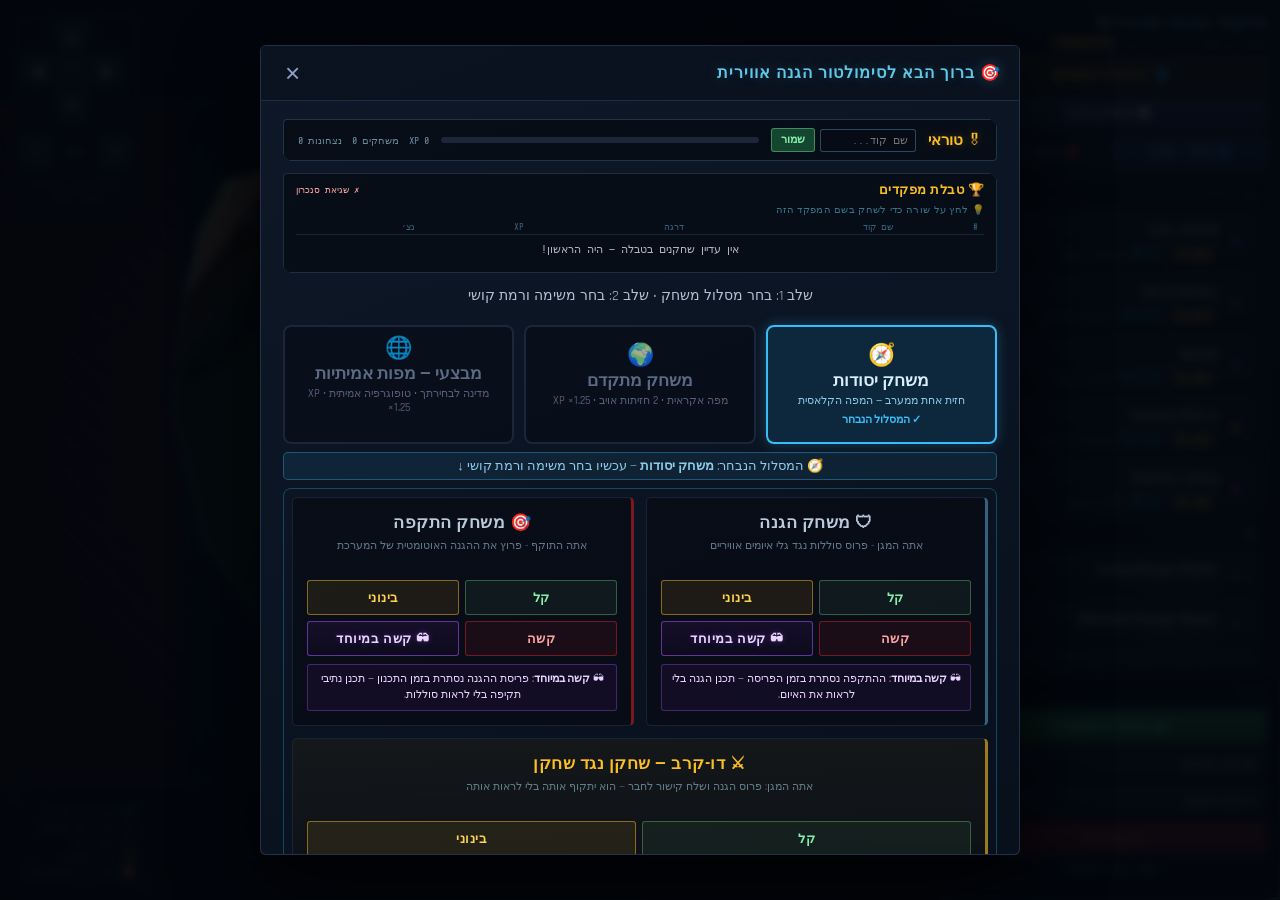
<file: index.html>
<!DOCTYPE html>
<html lang="he" dir="rtl">
<head>
  <meta charset="UTF-8">
  <meta name="viewport" content="width=device-width, initial-scale=1.0">
  <title>משחק מלחמה - הגנה אווירית | רפובליקת טליאריה</title>
  <link rel="preconnect" href="https://fonts.googleapis.com">
  <link rel="preconnect" href="https://fonts.gstatic.com" crossorigin>
  <link href="https://fonts.googleapis.com/css2?family=Rajdhani:wght@400;500;600;700&family=Share+Tech+Mono&display=swap" rel="stylesheet">
  <link rel="stylesheet" href="styles.css?v=20261017d">
</head>
<body>
  <div id="app">
    <aside id="sidebar">
      <header>
        <h1>פיקוד הגנה אווירית</h1>
        <div class="subtitle">משחק מלחמה: כחול נגד אדום <span class="version-tag">v20261017d</span></div>
        <button id="open-tutorial" class="instructions-btn">📘 הוראות המשחק</button>
        <button id="open-start" class="newgame-btn">🆕 משחק חדש</button>
        <div class="side-toggle" id="side-toggle">
          <button class="side-btn blue active" data-side="blue">🔵 כחול - הגנה</button>
          <button class="side-btn red" data-side="red">🔴 אדום - התקפה</button>
        </div>
        <button id="back-to-selection" class="back-btn" style="display:none">↩ חזור לבחירת משחק</button>
      </header>

      <div id="sidebar-scroll">
        <section class="panel" id="blue-panel">
          <h2>🔵 סוללות נ"מ (כחול)</h2>
          <div class="btn-grid" id="battery-btns"></div>
          <h2 style="margin-top:10px">📡 מכ"מים (כחול)</h2>
          <div class="btn-grid" id="radar-btns"></div>
          <h2 id="aircraft-head" style="margin-top:10px">✈ מטוסי יירוט (כחול)</h2>
          <div class="btn-grid" id="aircraft-btns"></div>
        </section>

        <section class="panel" id="red-panel" style="display:none">
          <h2>🔴 איומים אוויריים (אדום)</h2>
          <div class="btn-grid" id="threat-btns"></div>
          <div class="hint">לחץ על איום ואז על המפה כדי להציב נקודת מוצא. האיום יטוס לעבר יעד אסטרטגי.</div>
        </section>

        <section class="panel">
          <h2>תרחישים</h2>
          <div class="control-buttons">
            <div class="difficulty-row">
              <span class="diff-label">🎯 אתגר התקפה - בחר רמת קושי:</span>
              <div class="diff-buttons">
                <button class="diff-btn easy" data-attack="easy">קל</button>
                <button class="diff-btn medium" data-attack="medium">בינוני</button>
                <button class="diff-btn hard" data-attack="hard">קשה</button>
                <button class="diff-btn extreme" data-attack="extreme">🕶 קשה במיוחד</button>
              </div>
            </div>
            <div class="btn-help">
              <b>מטרה:</b> לפרוץ את ההגנה האווירית שהמערכת פורסת אוטומטית.<br>
              <b>איך משחקים:</b><br>
              1️⃣ בחר רמת קושי - <b>קל</b> (הגנה דלילה, 40 איומים), <b>בינוני</b> (הגנה בינונית, 30 איומים), <b>קשה</b> (הגנה צפופה, 20 איומים), <b>🕶 קשה במיוחד</b> (כמו קשה אבל פריסת ההגנה <u>נסתרת</u> — מתאר ללא מודיעין).<br>
              2️⃣ פרוס כל איום ב-<b>3 לחיצות</b>:<br>
              &nbsp;&nbsp;א. בחר סוג איום מתפריט "🔴 איומים אוויריים".<br>
              &nbsp;&nbsp;ב. לחץ על המפה בנקודת המוצא - <u>באזור האדום</u> (יסודות) או <u>בשטח מדינה עוינת</u> (מתקדם).<br>
              &nbsp;&nbsp;ג. לחץ על אחד מהיעדים האסטרטגיים שאליו האיום יתקוף.<br>
              3️⃣ לחץ "הפעל סימולציה" וראה כמה איומים פרצו את ההגנה.
            </div>

            <div class="difficulty-row">
              <span class="diff-label">🛡 אתגר הגנה - בחר רמת קושי:</span>
              <div class="diff-buttons">
                <button class="diff-btn easy" data-defense="easy" data-diff="easy">קל</button>
                <button class="diff-btn medium" data-defense="medium" data-diff="medium">בינוני</button>
                <button class="diff-btn hard" data-defense="hard" data-diff="hard">קשה</button>
                <button class="diff-btn extreme" data-defense="extreme" data-diff="extreme">🕶 קשה במיוחד</button>
              </div>
            </div>
            <div class="btn-help">
              <b>מטרה:</b> להגן על המדינה במשאבים מוגבלים.<br>
              <b>איך משחקים:</b><br>
              1️⃣ בחר רמת קושי - <b>קל</b> (~9 איומים, תקציב גדול), <b>בינוני</b> (~16 איומים), <b>קשה</b> (~25 איומים, פיזור רחב, פחות סוללות), <b>🕶 קשה במיוחד</b> (כמו קשה אבל נתיבי האיום <u>נסתרים</u> בזמן הפריסה — מתאר ללא מודיעין).<br>
              2️⃣ פרוס בחוכמה את הסוללות, המכ"מים וזוגות מטוסי היירוט על המפה (תג כתום מראה כמה נותר מכל סוג). מטוס: לחץ על נקודת הפטרול וגרור לכיוון הפטרול.<br>
              3️⃣ לחץ "הפעל סימולציה" וקבל ציון לפי % הערך האסטרטגי שהוגן.
            </div>
          </div>
        </section>

        <section class="panel" id="results-panel">
          <h2>תחקיר סימולציה</h2>
          <div id="results">
            <div class="placeholder">טרם בוצעה סימולציה</div>
          </div>
        </section>

        <section class="panel">
          <div class="legend">
            <div>👆 לחץ על כפתור ואז על המפה להצבה</div>
            <div>🔄 גרור רכיב כדי להזיז אותו</div>
            <div>🎯 איומים יטוסו ליעדים אסטרטגיים</div>
          </div>
        </section>
      </div>

      <section class="panel" id="control-panel">
        <h2>בקרה</h2>
        <div class="control-buttons">
          <button id="simulate" class="primary">▶ הפעל סימולציה</button>
          <button id="pause" class="warn" style="display:none">⏸ השהה</button>
          <button id="resume" class="primary" style="display:none">▶ המשך</button>
          <button id="stop" class="warn" style="display:none">■ עצור</button>
          <button id="delete-mode">🗑 מצב מחיקה</button>
          <button id="clear-threats">⨯ נקה איומים</button>
          <button id="reset" class="danger">↺ אפס הכל</button>
        </div>
        <div id="mode-status" class="status-line">בחר רכיב להוספה</div>

        <div id="scrubber-row" style="display:none">
          <div class="scrubber-label">📺 ציר זמן סימולציה - גרור כדי לחזור ולהריץ קדימה</div>
          <input type="range" id="scrubber" min="0" max="100" value="100" step="0.05">
          <div class="scrubber-info">
            <span id="scrubber-time">0.0</span> / <span id="scrubber-total">0.0</span> שנ׳
          </div>
        </div>
      </section>
    </aside>

    <main id="map-container">
      <button id="mobile-menu-toggle" aria-label="פתח תפריט">☰</button>
      <canvas id="map"></canvas>
      <button id="map-new-game" class="map-new-game-btn">🆕 משחק חדש</button>
      <button id="map-debrief" class="map-debrief-btn" style="display:none">📋 תחקיר</button>
      <div id="tooltip"></div>
      <div id="banner-group">
        <div id="banner" style="display:none"></div>
        <button id="mission-expand-btn" style="display:none" aria-label="הרחב/כווץ פרטי משימה">▸ פרטים</button>
        <div id="step-guide-overlay" style="display:none">
          <div class="step-guide-title">📋 מה השלב הבא?</div>
          <div id="step-guide"></div>
        </div>
      </div>
      <div id="map-controls">
        <div class="map-controls-pan" title="גרור את המפה כדי להזיז">
          <button id="pan-up" title="הזז למעלה">▲</button>
          <button id="pan-left" title="הזז שמאלה">◀</button>
          <button id="zoom-reset" title="איפוס תצוגה">⌂</button>
          <button id="pan-right" title="הזז ימינה">▶</button>
          <button id="pan-down" title="הזז למטה">▼</button>
        </div>
        <div class="map-controls-zoom">
          <button id="zoom-out" title="הקטן (גלגלת עכבר)">−</button>
          <span id="zoom-level" title="רמת זום נוכחית">100%</span>
          <button id="zoom-in" title="הגדל (גלגלת עכבר)">+</button>
        </div>
        <div class="map-controls-hint">🖱 גלגלת = זום • גרור מפה = הזזה</div>
      </div>
      <div id="legend-overlay">
        <div><span class="dot detection"></span>טווח גילוי מכ"ם</div>
        <div><span class="dot engagement"></span>טווח יירוט סוללה</div>
        <div><span class="dot threat-path"></span>נתיב איום</div>
        <div><span class="dot target"></span>יעד אסטרטגי</div>
        <div><span class="dot mountain"></span>רכס הר (חוסם LOS)</div>
      </div>
      <div id="battery-legend" style="display:none">
        <div class="battery-legend-title">סוללות הגנה</div>
        <div id="battery-legend-list"></div>
      </div>
    </main>
    <div id="mobile-backdrop"></div>
  </div>

  <div id="modal" class="modal">
    <div class="modal-content">
      <div class="modal-header">
        <h2 id="modal-title">תחקיר סימולציה</h2>
        <button id="modal-close" aria-label="סגור">×</button>
      </div>
      <div id="modal-body"></div>
    </div>
  </div>

  <div id="info-modal" class="modal">
    <div class="modal-content" style="max-width:520px">
      <div class="modal-header">
        <h2 id="info-title">פרטי מערכת</h2>
        <button id="info-close" aria-label="סגור">×</button>
      </div>
      <div id="info-body"></div>
    </div>
  </div>

  <div id="start-modal" class="modal">
    <div class="modal-content start-content">
      <div class="modal-header">
        <h2>🎯 ברוך הבא לסימולטור הגנה אווירית</h2>
        <button id="start-close" aria-label="סגור">×</button>
      </div>
      <div id="start-body">
        <div id="profile-strip"></div>
        <div id="leaderboard"></div>
        <p class="start-intro">שלב 1: בחר מסלול משחק • שלב 2: בחר משימה ורמת קושי</p>
        <div class="worldmode-row">
          <button class="worldmode-btn wm-classic active" data-worldmode="classic">
            <span class="wm-icon">🧭</span>
            <span class="wm-name">משחק יסודות</span>
            <span class="wm-desc">חזית אחת ממערב — המפה הקלאסית</span>
            <span class="wm-check">✓ המסלול הנבחר</span>
          </button>
          <button class="worldmode-btn wm-advanced" data-worldmode="advanced">
            <span class="wm-icon">🌍</span>
            <span class="wm-name">משחק מתקדם</span>
            <span class="wm-desc">מפה אקראית • 2 חזיתות אויב • XP ×1.25</span>
            <span class="wm-check">✓ המסלול הנבחר</span>
          </button>
          <button class="worldmode-btn wm-real" data-worldmode="real">
            <span class="wm-icon">🌐</span>
            <span class="wm-name">מבצעי — מפות אמיתיות</span>
            <span class="wm-desc">מדינה לבחירתך • טופוגרפיה אמיתית • XP ×1.25</span>
            <span class="wm-check">✓ המסלול הנבחר</span>
          </button>
        </div>
        <div id="track-indicator" class="track-indicator cls"></div>
        <div id="real-options" style="display:none">
          <div class="real-opt-row">
            <span class="rf-label">🌐 מדינה:</span>
            <span id="real-country-chips"></span>
          </div>
          <div class="real-opt-row">
            <span class="rf-label">⚔ חזיתות התקיפה:</span>
            <span id="real-fronts-chips"></span>
          </div>
          <div class="real-opt-row">
            <span class="rf-label">🗺 גזרת הגנה:</span>
            <span id="real-sector-chips">
              <button class="rs-chip active" data-zone="">כל המדינה</button>
            </span>
          </div>
        </div>
        <div class="start-grid" id="start-grid">
          <div class="start-section defense">
            <div class="start-section-title">🛡 משחק הגנה</div>
            <div class="start-section-sub">אתה המגן - פרוס סוללות נגד גלי איומים אוויריים</div>
            <div class="start-buttons">
              <button class="diff-btn easy" data-startmode="defense" data-startdiff="easy">קל</button>
              <button class="diff-btn medium" data-startmode="defense" data-startdiff="medium">בינוני</button>
              <button class="diff-btn hard" data-startmode="defense" data-startdiff="hard">קשה</button>
              <button class="diff-btn extreme" data-startmode="defense" data-startdiff="extreme">🕶 קשה במיוחד</button>
            </div>
            <div class="start-section-extreme">🕶 <b>קשה במיוחד</b>: ההתקפה נסתרת בזמן הפריסה — תכנן הגנה בלי לראות את האיום.</div>
          </div>
          <div class="start-section attack">
            <div class="start-section-title">🎯 משחק התקפה</div>
            <div class="start-section-sub">אתה התוקף - פרוץ את ההגנה האוטומטית של המערכת</div>
            <div class="start-buttons">
              <button class="diff-btn easy" data-startmode="attack" data-startdiff="easy">קל</button>
              <button class="diff-btn medium" data-startmode="attack" data-startdiff="medium">בינוני</button>
              <button class="diff-btn hard" data-startmode="attack" data-startdiff="hard">קשה</button>
              <button class="diff-btn extreme" data-startmode="attack" data-startdiff="extreme">🕶 קשה במיוחד</button>
            </div>
            <div class="start-section-extreme">🕶 <b>קשה במיוחד</b>: פריסת ההגנה נסתרת בזמן התכנון — תכנן נתיבי תקיפה בלי לראות סוללות.</div>
          </div>
          <div class="start-section duel">
            <div class="start-section-title">⚔ דו-קרב — שחקן נגד שחקן</div>
            <div class="start-section-sub">אתה המגן: פרוס הגנה ושלח קישור לחבר — הוא יתקוף אותה בלי לראות אותה</div>
            <div class="start-buttons">
              <button class="diff-btn easy" data-duel="easy">קל</button>
              <button class="diff-btn medium" data-duel="medium">בינוני</button>
              <button class="diff-btn hard" data-duel="hard">קשה</button>
              <button class="diff-btn extreme" data-duel="extreme">🕶 קשה במיוחד</button>
            </div>
            <div class="start-section-extreme duel-how">
              <b>איך זה עובד?</b> 1️⃣ פרוס הגנה ולחץ "🔗 צור קישור אתגר" • 2️⃣ שלח את הקישור לחבר (וואטסאפ וכו') • 3️⃣ החבר תוקף את ההגנה שלך — בלי לראות אותה — ושולח לך קישור-תוצאה עם הציונים והמנצח 🏆
            </div>
          </div>
        </div>
        <div class="start-footer-row">
          <button id="start-tutorial-btn" class="instructions-btn">📘 הוראות המשחק</button>
          <button id="start-free-btn">▶ מצב חופשי (ללא משימה)</button>
        </div>
      </div>
    </div>
  </div>

  <div id="tutorial-modal" class="modal">
    <div class="modal-content tutorial-content">
      <div class="modal-header">
        <h2>📘 מדריך למשתמש - סימולטור הגנה אווירית</h2>
        <button id="tutorial-close" aria-label="סגור">×</button>
      </div>
      <div id="tutorial-body"></div>
      <div class="tutorial-footer">
        <button id="tutorial-prev" disabled>‹ הקודם</button>
        <div class="tutorial-dots" id="tutorial-dots"></div>
        <button id="tutorial-next" class="primary">הבא ›</button>
      </div>
    </div>
  </div>

  <script src="countries/il.js?v=20261017d"></script>
  <script src="app.js?v=20261017d"></script>
</body>
</html>
</file>
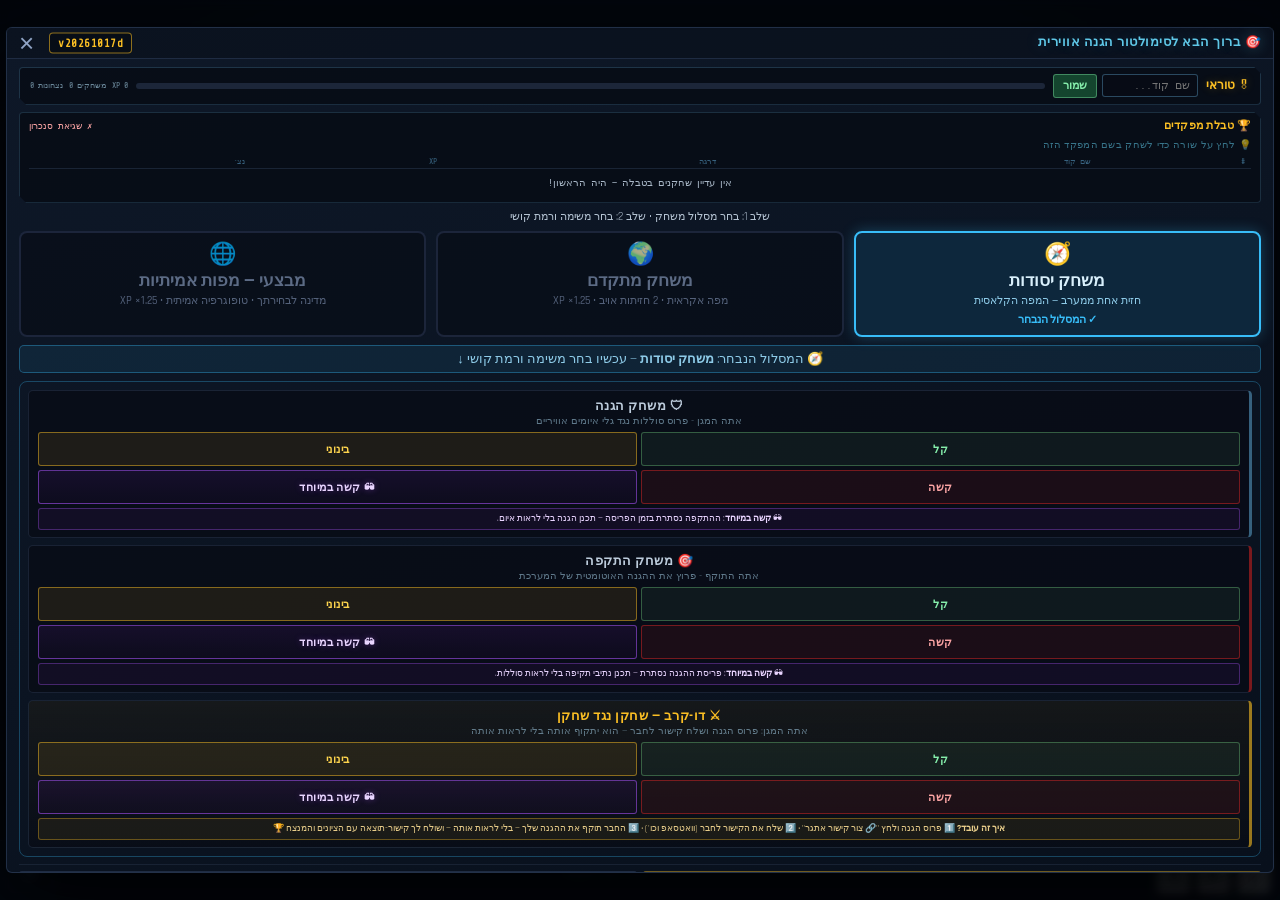
<file: mobile.html>
<!DOCTYPE html>
<html lang="he" dir="rtl">
<head>
  <meta charset="UTF-8">
  <meta name="viewport" content="width=device-width, initial-scale=1.0, maximum-scale=1.0, user-scalable=no">
  <title>הגנה אווירית | סלולר</title>
  <link rel="preconnect" href="https://fonts.googleapis.com">
  <link rel="preconnect" href="https://fonts.gstatic.com" crossorigin>
  <link href="https://fonts.googleapis.com/css2?family=Rajdhani:wght@400;500;600;700&family=Share+Tech+Mono&display=swap" rel="stylesheet">
  <link rel="stylesheet" href="styles.css?v=20261017d">
  <link rel="stylesheet" href="mobile.css?v=20261017d">
</head>
<body class="mobile">
  <div id="app">

    <!-- ═══════════════════════════════════════════════════════
         MAIN MAP AREA (full screen, minus bottom bar)
         ═══════════════════════════════════════════════════════ -->
    <main id="map-container">
      <canvas id="map"></canvas>
      <button id="map-new-game" class="map-new-game-btn">🆕 משחק חדש</button>
      <button id="map-debrief" class="map-debrief-btn" style="display:none">📋 תחקיר</button>
      <div id="tooltip"></div>

      <!-- Mission banner + step guide -->
      <div id="banner-group">
        <div id="banner" style="display:none"></div>
        <button id="mission-expand-btn" style="display:none" aria-label="הרחב/כווץ פרטי משימה">▸ פרטים</button>
        <div id="step-guide-overlay" style="display:none">
          <div class="step-guide-title">📋 מה השלב הבא?</div>
          <div id="step-guide"></div>
        </div>
      </div>

      <!-- Zoom/pan controls — hidden visually; kept so app.js can bind them -->
      <div id="map-controls" style="display:none">
        <div class="map-controls-pan">
          <button id="pan-up">▲</button>
          <button id="pan-left">◀</button>
          <button id="zoom-reset">⌂</button>
          <button id="pan-right">▶</button>
          <button id="pan-down">▼</button>
        </div>
        <div class="map-controls-zoom">
          <button id="zoom-out">−</button>
          <span id="zoom-level">100%</span>
          <button id="zoom-in">+</button>
        </div>
      </div>

      <!-- Map legend (bottom-right corner) -->
      <div id="legend-overlay">
        <div><span class="dot detection"></span>טווח גילוי מכ"ם</div>
        <div><span class="dot engagement"></span>טווח יירוט סוללה</div>
        <div><span class="dot threat-path"></span>נתיב איום</div>
        <div><span class="dot target"></span>יעד אסטרטגי</div>
        <div><span class="dot mountain"></span>רכס הר (חוסם LOS)</div>
      </div>


      <!-- Attack-mode battery legend -->
      <div id="battery-legend" style="display:none">
        <div class="battery-legend-title">סוללות הגנה</div>
        <div id="battery-legend-list"></div>
      </div>

      <!-- Mobile-only floating budget pill: shows remaining count per type
           while a challenge is active. Populated by renderMobileBudgetPill(). -->
      <div id="mobile-budget-pill" style="display:none"></div>

      <!-- Scrubber lives here in mobile mode (placed by placeScrubberForViewport) -->
      <div id="scrubber-row" style="display:none">
        <div class="scrubber-label">📺 ציר זמן — גרור לחזרה קדימה/אחורה</div>
        <input type="range" id="scrubber" min="0" max="100" value="100" step="0.05">
        <div class="scrubber-info">
          <span id="scrubber-time">0.0</span> / <span id="scrubber-total">0.0</span> שנ׳
        </div>
      </div>
    </main>

    <!-- ═══════════════════════════════════════════════════════
         BOTTOM ACTION BAR (always visible)
         ═══════════════════════════════════════════════════════ -->
    <div id="mobile-bottom-bar">
      <button id="mobile-menu-toggle" aria-label="פתח תפריט">☰</button>
      <div id="mode-status" class="mobile-mode-status">בחר רכיב להוספה</div>
      <div class="mobile-sim-controls">
        <span class="sim-group-label">סימולציה</span>
        <div class="sim-controls-row">
          <button id="delete-mode" title="מצב מחיקה"><span class="icn">🗑</span><span class="lbl">מחק</span></button>
          <button id="simulate"    class="primary" title="הפעל סימולציה"><span class="icn">▶</span><span class="lbl">הפעל</span></button>
          <button id="pause"       class="warn"    title="השהה" style="display:none"><span class="icn">⏸</span><span class="lbl">השהה</span></button>
          <button id="resume"      class="primary" title="המשך" style="display:none"><span class="icn">▶</span><span class="lbl">המשך</span></button>
          <button id="stop"        class="warn"    title="עצור" style="display:none"><span class="icn">■</span><span class="lbl">עצור</span></button>
          <button id="clear-threats" title="נקה איומים"><span class="icn">⨯</span><span class="lbl">נקה</span></button>
        </div>
      </div>
    </div>

    <!-- ═══════════════════════════════════════════════════════
         SLIDE-UP SHEET  (replaces the desktop sidebar)
         Opens / closes via toggleMobileSidebar() in app.js
         ═══════════════════════════════════════════════════════ -->
    <aside id="sidebar">
      <!-- Drag handle -->
      <div class="sheet-handle-bar"></div>

      <!-- Sheet header -->
      <header class="sheet-header">
        <h1>פיקוד הגנה אווירית <span class="sheet-version">v20261017d</span></h1>
        <div class="sheet-header-btns">
          <button id="open-tutorial" class="instructions-btn">📘 הוראות</button>
          <button id="open-start"    class="newgame-btn">🆕 חדש</button>
          <button id="back-to-selection" class="back-btn" style="display:none">↩ חזור</button>
          <button id="sheet-close" class="sheet-close-btn" aria-label="סגור">✕</button>
        </div>
      </header>

      <!-- Side toggle (blue / red) -->
      <div class="sheet-side-toggle">
        <div class="side-toggle" id="side-toggle">
          <button class="side-btn blue active" data-side="blue">🔵 כחול - הגנה</button>
          <button class="side-btn red"         data-side="red">🔴 אדום - התקפה</button>
        </div>
      </div>

      <!-- Scrollable content -->
      <div id="sidebar-scroll">

        <!-- Blue panel: batteries + radars -->
        <section class="panel" id="blue-panel">
          <h2>🔵 סוללות נ"מ (כחול)</h2>
          <div class="btn-grid" id="battery-btns"></div>
          <h2 style="margin-top:10px">📡 מכ"מים (כחול)</h2>
          <div class="btn-grid" id="radar-btns"></div>
          <h2 id="aircraft-head" style="margin-top:10px">✈ מטוסי יירוט (כחול)</h2>
          <div class="btn-grid" id="aircraft-btns"></div>
        </section>

        <!-- Red panel: threats -->
        <section class="panel" id="red-panel" style="display:none">
          <h2>🔴 איומים אוויריים (אדום)</h2>
          <div class="btn-grid" id="threat-btns"></div>
          <div class="hint">לחץ על איום ואז על המפה כדי להציב נקודת מוצא. האיום יטוס לעבר יעד אסטרטגי.</div>
        </section>

        <!-- Scenarios -->
        <section class="panel">
          <h2>תרחישים</h2>
          <div class="control-buttons">
            <div class="difficulty-row">
              <span class="diff-label">🎯 אתגר התקפה:</span>
              <div class="diff-buttons">
                <button class="diff-btn easy"    data-attack="easy">קל</button>
                <button class="diff-btn medium"  data-attack="medium">בינוני</button>
                <button class="diff-btn hard"    data-attack="hard">קשה</button>
                <button class="diff-btn extreme" data-attack="extreme">🕶 קשה במיוחד</button>
              </div>
            </div>
            <div class="btn-help">
              <b>מטרה:</b> לפרוץ את ההגנה האווירית שהמערכת פורסת.<br>
              <b>קל</b> (40 איומים) / <b>בינוני</b> (30) / <b>קשה</b> (20)<br>
              <b>🕶 קשה במיוחד</b>: פריסת ההגנה נסתרת — מתאר ללא מודיעין
            </div>

            <div class="difficulty-row">
              <span class="diff-label">🛡 אתגר הגנה:</span>
              <div class="diff-buttons">
                <button class="diff-btn easy"    data-defense="easy"    data-diff="easy">קל</button>
                <button class="diff-btn medium"  data-defense="medium"  data-diff="medium">בינוני</button>
                <button class="diff-btn hard"    data-defense="hard"    data-diff="hard">קשה</button>
                <button class="diff-btn extreme" data-defense="extreme" data-diff="extreme">🕶 קשה במיוחד</button>
              </div>
            </div>
            <div class="btn-help">
              <b>מטרה:</b> להגן על המדינה במשאבים מוגבלים.<br>
              <b>קל</b> (~9 איומים) / <b>בינוני</b> (~16) / <b>קשה</b> (~25)<br>
              <b>🕶 קשה במיוחד</b>: נתיבי האיום נסתרים — מתאר ללא מודיעין
            </div>
          </div>
        </section>

        <!-- Results -->
        <section class="panel" id="results-panel">
          <h2>תחקיר סימולציה</h2>
          <div id="results">
            <div class="placeholder">טרם בוצעה סימולציה</div>
          </div>
        </section>

        <!-- Legend hint -->
        <section class="panel">
          <div class="legend">
            <div>👆 לחץ על כפתור ואז על המפה להצבה</div>
            <div>🔄 גרור רכיב כדי להזיז אותו</div>
            <div>🤏 צבט שתי אצבעות לזום</div>
          </div>
        </section>

      </div><!-- /sidebar-scroll -->

      <!-- Sheet footer: destructive reset button -->
      <div class="sheet-footer">
        <button id="reset" class="danger full-width">↺ אפס הכל</button>
      </div>

      <!-- Hidden placeholder — app.js expects #control-panel to exist -->
      <div id="control-panel" style="display:none"></div>

    </aside><!-- /sidebar -->

    <div id="mobile-backdrop"></div>
  </div><!-- /app -->

  <!-- ═══════════════════════════════════════════════════════
       MODALS  (identical structure to index.html)
       ═══════════════════════════════════════════════════════ -->

  <!-- Results modal -->
  <div id="modal" class="modal">
    <div class="modal-content">
      <div class="modal-header">
        <h2 id="modal-title">תחקיר סימולציה</h2>
        <button id="modal-close" aria-label="סגור">×</button>
      </div>
      <div id="modal-body"></div>
    </div>
  </div>

  <!-- System info modal -->
  <div id="info-modal" class="modal">
    <div class="modal-content" style="max-width:520px">
      <div class="modal-header">
        <h2 id="info-title">פרטי מערכת</h2>
        <button id="info-close" aria-label="סגור">×</button>
      </div>
      <div id="info-body"></div>
    </div>
  </div>

  <!-- New-game start modal -->
  <div id="start-modal" class="modal">
    <div class="modal-content start-content">
      <div class="modal-header start-modal-header">
        <span class="start-modal-version">v20261017d</span>
        <h2>🎯 ברוך הבא לסימולטור הגנה אווירית</h2>
        <button id="start-close" aria-label="סגור">×</button>
      </div>
      <div id="start-body">
        <div id="profile-strip"></div>
        <div id="leaderboard"></div>
        <p class="start-intro">שלב 1: בחר מסלול משחק • שלב 2: בחר משימה ורמת קושי</p>
        <div class="worldmode-row">
          <button class="worldmode-btn wm-classic active" data-worldmode="classic">
            <span class="wm-icon">🧭</span>
            <span class="wm-name">משחק יסודות</span>
            <span class="wm-desc">חזית אחת ממערב — המפה הקלאסית</span>
            <span class="wm-check">✓ המסלול הנבחר</span>
          </button>
          <button class="worldmode-btn wm-advanced" data-worldmode="advanced">
            <span class="wm-icon">🌍</span>
            <span class="wm-name">משחק מתקדם</span>
            <span class="wm-desc">מפה אקראית • 2 חזיתות אויב • XP ×1.25</span>
            <span class="wm-check">✓ המסלול הנבחר</span>
          </button>
          <button class="worldmode-btn wm-real" data-worldmode="real">
            <span class="wm-icon">🌐</span>
            <span class="wm-name">מבצעי — מפות אמיתיות</span>
            <span class="wm-desc">מדינה לבחירתך • טופוגרפיה אמיתית • XP ×1.25</span>
            <span class="wm-check">✓ המסלול הנבחר</span>
          </button>
        </div>
        <div id="track-indicator" class="track-indicator cls"></div>
        <div id="real-options" style="display:none">
          <div class="real-opt-row">
            <span class="rf-label">🌐 מדינה:</span>
            <span id="real-country-chips"></span>
          </div>
          <div class="real-opt-row">
            <span class="rf-label">⚔ חזיתות התקיפה:</span>
            <span id="real-fronts-chips"></span>
          </div>
          <div class="real-opt-row">
            <span class="rf-label">🗺 גזרת הגנה:</span>
            <span id="real-sector-chips">
              <button class="rs-chip active" data-zone="">כל המדינה</button>
            </span>
          </div>
        </div>
        <div class="start-grid" id="start-grid">
          <div class="start-section defense">
            <div class="start-section-title">🛡 משחק הגנה</div>
            <div class="start-section-sub">אתה המגן - פרוס סוללות נגד גלי איומים אוויריים</div>
            <div class="start-buttons">
              <button class="diff-btn easy"    data-startmode="defense" data-startdiff="easy">קל</button>
              <button class="diff-btn medium"  data-startmode="defense" data-startdiff="medium">בינוני</button>
              <button class="diff-btn hard"    data-startmode="defense" data-startdiff="hard">קשה</button>
              <button class="diff-btn extreme" data-startmode="defense" data-startdiff="extreme">🕶 קשה במיוחד</button>
            </div>
            <div class="start-section-extreme">🕶 <b>קשה במיוחד</b>: ההתקפה נסתרת בזמן הפריסה — תכנן הגנה בלי לראות איום.</div>
          </div>
          <div class="start-section attack">
            <div class="start-section-title">🎯 משחק התקפה</div>
            <div class="start-section-sub">אתה התוקף - פרוץ את ההגנה האוטומטית של המערכת</div>
            <div class="start-buttons">
              <button class="diff-btn easy"    data-startmode="attack" data-startdiff="easy">קל</button>
              <button class="diff-btn medium"  data-startmode="attack" data-startdiff="medium">בינוני</button>
              <button class="diff-btn hard"    data-startmode="attack" data-startdiff="hard">קשה</button>
              <button class="diff-btn extreme" data-startmode="attack" data-startdiff="extreme">🕶 קשה במיוחד</button>
            </div>
            <div class="start-section-extreme">🕶 <b>קשה במיוחד</b>: פריסת ההגנה נסתרת — תכנן נתיבי תקיפה בלי לראות סוללות.</div>
          </div>
          <div class="start-section duel">
            <div class="start-section-title">⚔ דו-קרב — שחקן נגד שחקן</div>
            <div class="start-section-sub">אתה המגן: פרוס הגנה ושלח קישור לחבר — הוא יתקוף אותה בלי לראות אותה</div>
            <div class="start-buttons">
              <button class="diff-btn easy" data-duel="easy">קל</button>
              <button class="diff-btn medium" data-duel="medium">בינוני</button>
              <button class="diff-btn hard" data-duel="hard">קשה</button>
              <button class="diff-btn extreme" data-duel="extreme">🕶 קשה במיוחד</button>
            </div>
            <div class="start-section-extreme duel-how">
              <b>איך זה עובד?</b> 1️⃣ פרוס הגנה ולחץ "🔗 צור קישור אתגר" • 2️⃣ שלח את הקישור לחבר (וואטסאפ וכו') • 3️⃣ החבר תוקף את ההגנה שלך — בלי לראות אותה — ושולח לך קישור-תוצאה עם הציונים והמנצח 🏆
            </div>
          </div>
        </div>
        <div class="start-footer-row">
          <button id="start-tutorial-btn" class="instructions-btn">📘 הוראות המשחק</button>
          <button id="start-free-btn">▶ מצב חופשי (ללא משימה)</button>
        </div>
      </div>
    </div>
  </div>

  <!-- Tutorial modal -->
  <div id="tutorial-modal" class="modal">
    <div class="modal-content tutorial-content">
      <div class="modal-header">
        <h2>📘 מדריך למשתמש - סימולטור הגנה אווירית</h2>
        <button id="tutorial-close" aria-label="סגור">×</button>
      </div>
      <div id="tutorial-body"></div>
      <div class="tutorial-footer">
        <button id="tutorial-prev" disabled>‹ הקודם</button>
        <div class="tutorial-dots" id="tutorial-dots"></div>
        <button id="tutorial-next" class="primary">הבא ›</button>
      </div>
    </div>
  </div>

  <!-- Force mobile mode before app.js initialises -->
  <script>window.MOBILE_MODE = true;</script>
  <script src="countries/il.js?v=20261017d"></script>
  <script src="app.js?v=20261017d"></script>
  <script>
    // Wire up the sheet close button (app.js only wires #mobile-menu-toggle and #mobile-backdrop)
    document.getElementById('sheet-close').addEventListener('click', function () {
      document.getElementById('sidebar').classList.remove('open');
      document.getElementById('mobile-backdrop').classList.remove('open');
    });

    // Auto-close sheet when a weapon / threat button is tapped for placement
    ['battery-btns', 'radar-btns', 'aircraft-btns', 'threat-btns'].forEach(function (id) {
      document.getElementById(id).addEventListener('click', function (ev) {
        if (ev.target.closest('button[data-key]')) {
          document.getElementById('sidebar').classList.remove('open');
          document.getElementById('mobile-backdrop').classList.remove('open');
        }
      });
    });

    // Close sheet when a scenario (difficulty) button is pressed
    document.querySelectorAll('.diff-btn[data-attack], .diff-btn[data-diff]').forEach(function (btn) {
      btn.addEventListener('click', function () {
        document.getElementById('sidebar').classList.remove('open');
        document.getElementById('mobile-backdrop').classList.remove('open');
      });
    });
  </script>
</body>
</html>
</file>
<file: styles.css>
/* ============================================================
   AIR DEFENSE COMMAND — Military HUD UI  v20260506a
   ============================================================ */

* {
  box-sizing: border-box;
  margin: 0;
  padding: 0;
}

html, body {
  height: 100%;
  font-family: 'Rajdhani', 'Segoe UI', 'Heebo', Arial, sans-serif;
  background: #040810;
  color: #c8d8e8;
  overflow: hidden;
}

#app {
  display: flex;
  height: 100vh;
  width: 100vw;
}

/* ─── Sidebar ─────────────────────────────────────────────── */
#sidebar {
  width: 340px;
  min-width: 340px;
  background:
    repeating-linear-gradient(0deg, transparent, transparent 3px, rgba(0,0,0,0.05) 3px, rgba(0,0,0,0.05) 4px),
    linear-gradient(175deg, #0c1422 0%, #0a1020 40%, #080d18 100%);
  border-left: 1px solid rgba(95,168,211,0.18);
  box-shadow: -4px 0 32px rgba(0,0,0,0.6), inset -1px 0 0 rgba(95,168,211,0.04);
  padding: 12px;
  padding-bottom: 0;
  overflow: hidden;
  display: flex;
  flex-direction: column;
  gap: 10px;
}

#sidebar-scroll {
  flex: 1;
  overflow-y: auto;
  overflow-x: hidden;
  display: flex;
  flex-direction: column;
  gap: 10px;
  padding-bottom: 10px;
}

#control-panel {
  flex-shrink: 0;
  border-top: 1px solid rgba(95,168,211,0.22);
  background: rgba(6,10,18,0.92);
  margin: 0 -12px;
  padding: 10px 12px;
  box-shadow: 0 -4px 16px rgba(0,0,0,0.45);
}

/* ─── Header ──────────────────────────────────────────────── */
#sidebar header h1 {
  font-family: 'Rajdhani', sans-serif;
  font-size: 17px;
  font-weight: 700;
  color: #5fc8e8;
  letter-spacing: 2px;
  text-transform: uppercase;
  text-shadow: 0 0 20px rgba(95,200,232,0.35);
}

.subtitle {
  font-size: 10px;
  color: rgba(95,168,211,0.5);
  margin-top: 3px;
  letter-spacing: 0.5px;
  text-transform: uppercase;
}

.version-tag {
  background: rgba(251,191,36,0.12);
  color: #fbbf24;
  border: 1px solid rgba(251,191,36,0.35);
  padding: 1px 5px;
  border-radius: 2px;
  font-family: 'Share Tech Mono', 'Courier New', monospace;
  font-weight: 700;
  margin-right: 4px;
  font-size: 9px;
  letter-spacing: 0.5px;
}

/* ─── Side toggle ─────────────────────────────────────────── */
.side-toggle {
  display: flex;
  gap: 4px;
  margin-top: 8px;
}

.side-btn {
  flex: 1;
  padding: 7px 6px;
  border: 1px solid rgba(42,58,85,0.8);
  border-radius: 3px;
  background: rgba(20,30,48,0.7);
  color: rgba(184,200,220,0.7);
  font-family: 'Rajdhani', sans-serif;
  font-size: 12px;
  font-weight: 600;
  cursor: pointer;
  letter-spacing: 0.5px;
  transition: all 0.2s;
}

.side-btn.blue.active {
  background: linear-gradient(180deg, rgba(30,60,107,0.9) 0%, rgba(20,46,89,0.9) 100%);
  border-color: rgba(95,168,211,0.55);
  color: #7dc8e8;
  box-shadow: 0 0 14px rgba(95,168,211,0.18), inset 0 1px 0 rgba(95,168,211,0.1);
}

.side-btn.red.active {
  background: linear-gradient(180deg, rgba(107,30,42,0.9) 0%, rgba(89,20,30,0.9) 100%);
  border-color: rgba(220,60,60,0.55);
  color: #e87c7c;
  box-shadow: 0 0 14px rgba(220,60,60,0.18), inset 0 1px 0 rgba(220,60,60,0.1);
}

.hint {
  font-size: 10px;
  color: rgba(108,122,140,0.8);
  margin-top: 6px;
  line-height: 1.5;
  padding: 5px 8px;
  background: rgba(0,0,0,0.25);
  border-radius: 3px;
  border-right: 2px solid rgba(95,168,211,0.18);
}

/* ─── Panels ──────────────────────────────────────────────── */
.panel {
  background: rgba(10,16,28,0.75);
  border: 1px solid rgba(31,42,61,0.9);
  border-radius: 4px;
  padding: 10px;
  position: relative;
  /* Chamfered corners — TR + BL shaved for an MFD/tactical-display look. */
  clip-path: polygon(
    0 0,
    calc(100% - 8px) 0,
    100% 8px,
    100% 100%,
    8px 100%,
    0 calc(100% - 8px)
  );
}

.panel::before {
  content: '';
  position: absolute;
  top: 0; left: 0; right: 0;
  height: 1px;
  background: linear-gradient(90deg, transparent, rgba(95,168,211,0.14), transparent);
}

/* Tactical corner brackets on every panel — drawn with inset box-shadow
   slivers on a transparent overlay element. Cheap on the GPU. */
.panel::after {
  content: '';
  position: absolute;
  inset: 0;
  pointer-events: none;
  background:
    /* TL */
    linear-gradient(to right,  rgba(95,200,232,0.55) 0 9px, transparent 9px) top    left  / 10px 1px no-repeat,
    linear-gradient(to bottom, rgba(95,200,232,0.55) 0 9px, transparent 9px) top    left  / 1px 10px no-repeat,
    /* BR */
    linear-gradient(to left,   rgba(95,200,232,0.55) 0 9px, transparent 9px) bottom right / 10px 1px no-repeat,
    linear-gradient(to top,    rgba(95,200,232,0.55) 0 9px, transparent 9px) bottom right / 1px 10px no-repeat;
}

.panel h2 {
  font-family: 'Share Tech Mono', 'Courier New', monospace;
  font-size: 9px;
  font-weight: 700;
  color: rgba(95,168,211,0.55);
  text-transform: uppercase;
  letter-spacing: 2px;
  margin-bottom: 8px;
  padding-bottom: 5px;
  border-bottom: 1px solid rgba(31,42,61,0.8);
}

/* ─── Button grid ─────────────────────────────────────────── */
.btn-grid {
  display: grid;
  grid-template-columns: 1fr;
  gap: 5px;
}

.btn-row {
  display: flex;
  gap: 3px;
  align-items: stretch;
}

.btn-row > button:first-child { flex: 1; }

/* Fighter bases: a title per base, its pair buttons underneath */
.airbase-row {
  display: grid;
  gap: 3px;
  padding: 4px 0 2px;
  border-top: 1px solid rgba(42,58,85,0.5);
}
.airbase-row:first-child { border-top: none; padding-top: 0; }
.airbase-name {
  font-size: 11px;
  font-weight: 600;
  color: rgba(148,197,230,0.9);
  letter-spacing: 0.3px;
}

.info-btn {
  width: 30px;
  background: rgba(20,30,48,0.8);
  color: rgba(95,168,211,0.65);
  border: 1px solid rgba(42,58,85,0.7);
  border-radius: 3px;
  font-family: inherit;
  font-size: 13px;
  cursor: pointer;
  padding: 0;
  transition: all 0.15s;
}

.info-btn:hover {
  background: rgba(42,68,113,0.8);
  color: #fbbf24;
  border-color: rgba(95,168,211,0.45);
  box-shadow: 0 0 8px rgba(95,168,211,0.12);
}

.btn-grid button,
.control-buttons button {
  background: linear-gradient(180deg, rgba(22,32,52,0.9) 0%, rgba(15,22,38,0.9) 100%);
  color: rgba(198,214,230,0.88);
  border: 1px solid rgba(42,58,85,0.7);
  border-radius: 3px;
  padding: 8px 10px;
  font-size: 12px;
  font-family: 'Rajdhani', inherit;
  font-weight: 500;
  cursor: pointer;
  transition: all 0.15s;
  text-align: right;
  display: flex;
  align-items: center;
  gap: 8px;
}

.btn-grid button:hover,
.control-buttons button:hover {
  background: linear-gradient(180deg, rgba(32,48,80,0.95) 0%, rgba(22,34,60,0.95) 100%);
  border-color: rgba(95,168,211,0.4);
  color: #d6e8f4;
  box-shadow: 0 0 10px rgba(95,168,211,0.08), inset 0 0 6px rgba(95,168,211,0.04);
}

.btn-grid button.active {
  background: linear-gradient(180deg, rgba(42,69,113,0.95) 0%, rgba(30,52,90,0.95) 100%);
  border-color: rgba(95,168,211,0.65);
  color: #a8d8f0;
  box-shadow: 0 0 14px rgba(95,168,211,0.2), inset 0 0 8px rgba(95,168,211,0.07);
}

.btn-grid button .icon {
  font-size: 15px;
  width: 20px;
  text-align: center;
}

.btn-grid button .info { flex: 1; }

.btn-grid button .name {
  display: block;
  font-size: 13px;
  font-weight: 700;
  letter-spacing: 0.3px;
}

.btn-grid button .range {
  display: block;
  font-size: 10px;
  color: rgba(95,168,211,0.58);
  margin-top: 1px;
}

/* ─── Badges ─────────────────────────────────────────────── */
.pk-badge {
  display: inline-block;
  background: rgba(251,191,36,0.12);
  color: #fbbf24;
  border: 1px solid rgba(251,191,36,0.38);
  font-weight: 700;
  padding: 0 5px;
  border-radius: 2px;
  font-size: 9px;
  margin-right: 3px;
  font-family: 'Share Tech Mono', 'Courier New', monospace;
  letter-spacing: 0.3px;
}

.rt-badge {
  display: inline-block;
  background: rgba(6,182,212,0.1);
  color: #06b6d4;
  border: 1px solid rgba(6,182,212,0.32);
  font-weight: 700;
  padding: 0 5px;
  border-radius: 2px;
  font-size: 9px;
  margin-right: 3px;
  font-family: 'Share Tech Mono', 'Courier New', monospace;
}

.speed-line {
  display: inline-block;
  margin-top: 1px;
  font-size: 9px;
  color: rgba(143,180,201,0.65);
  font-style: italic;
}

/* ─── Control buttons ─────────────────────────────────────── */
.control-buttons {
  display: flex;
  flex-direction: column;
  gap: 5px;
}

.control-buttons button.primary {
  background: linear-gradient(180deg, #1e7a45 0%, #155e32 100%);
  border-color: rgba(45,144,86,0.75);
  color: #86efac;
  font-weight: 700;
  font-size: 13px;
  letter-spacing: 1px;
  justify-content: center;
  box-shadow: 0 0 16px rgba(30,122,69,0.22);
}

.control-buttons button.primary:hover {
  background: linear-gradient(180deg, #25964f 0%, #1e7a45 100%);
  box-shadow: 0 0 22px rgba(45,144,86,0.35);
}

.control-buttons button.warn {
  background: linear-gradient(180deg, rgba(138,90,28,0.9) 0%, rgba(106,68,18,0.9) 100%);
  border-color: rgba(182,125,46,0.65);
  color: #fcd34d;
  justify-content: center;
}

.control-buttons button.danger {
  background: linear-gradient(180deg, rgba(107,30,42,0.9) 0%, rgba(86,22,32,0.9) 100%);
  border-color: rgba(156,45,62,0.65);
  color: #fca5a5;
  justify-content: center;
}

.control-buttons button.danger:hover {
  background: linear-gradient(180deg, rgba(156,45,62,0.9) 0%, rgba(120,30,42,0.9) 100%);
  box-shadow: 0 0 14px rgba(220,38,38,0.18);
}

/* ─── Status line ─────────────────────────────────────────── */
.status-line {
  background: rgba(6,10,18,0.85);
  padding: 7px 10px;
  border-radius: 3px;
  font-size: 11px;
  font-family: 'Share Tech Mono', 'Courier New', monospace;
  color: #5fc8e8;
  border: 1px solid rgba(95,168,211,0.16);
  text-align: center;
  margin-bottom: 6px;
  letter-spacing: 0.3px;
}

/* ─── Difficulty selectors ────────────────────────────────── */
.btn-help {
  font-size: 11px;
  color: rgba(184,200,220,0.8);
  background: rgba(14,20,34,0.7);
  border: 1px solid rgba(31,42,61,0.8);
  border-right: 2px solid rgba(74,107,156,0.5);
  padding: 8px 10px;
  margin: 2px 0 6px 0;
  border-radius: 3px;
  line-height: 1.6;
}

.btn-help b { color: #5fc8e8; font-weight: 700; }

.difficulty-row {
  background: rgba(20,28,44,0.7);
  border: 1px solid rgba(42,58,85,0.65);
  border-radius: 4px;
  padding: 8px;
  margin-top: 5px;
}

.diff-label {
  font-size: 12px;
  font-weight: 600;
  color: rgba(198,214,230,0.9);
  display: block;
  margin-bottom: 6px;
  letter-spacing: 0.3px;
}

.diff-buttons {
  display: grid;
  grid-template-columns: 1fr 1fr;
  gap: 4px;
}

.diff-btn {
  padding: 7px 4px;
  font-family: 'Rajdhani', inherit;
  font-size: 12px;
  font-weight: 700;
  border-radius: 3px;
  cursor: pointer;
  border: 1px solid;
  letter-spacing: 0.5px;
  text-transform: uppercase;
  transition: all 0.15s;
}

.diff-btn.easy {
  background: rgba(95,168,107,0.09);
  border-color: rgba(95,168,107,0.48);
  color: #86efac;
}

.diff-btn.easy:hover {
  background: rgba(95,168,107,0.2);
  box-shadow: 0 0 10px rgba(95,168,107,0.18);
}

.diff-btn.medium {
  background: rgba(251,191,36,0.09);
  border-color: rgba(251,191,36,0.48);
  color: #fcd34d;
}

.diff-btn.medium:hover {
  background: rgba(251,191,36,0.2);
  box-shadow: 0 0 10px rgba(251,191,36,0.18);
}

.diff-btn.hard {
  background: rgba(220,38,38,0.09);
  border-color: rgba(220,38,38,0.48);
  color: #fca5a5;
}

.diff-btn.hard:hover {
  background: rgba(220,38,38,0.2);
  box-shadow: 0 0 10px rgba(220,38,38,0.18);
}

/* ── "Extra hard / no-intel" — purple, more ominous ─────── */
.diff-btn.extreme {
  background: linear-gradient(180deg, rgba(88,28,135,0.18) 0%, rgba(40,10,60,0.18) 100%);
  border-color: rgba(168,85,247,0.55);
  color: #e9d5ff;
  text-shadow: 0 0 6px rgba(168,85,247,0.35);
}

.diff-btn.extreme:hover {
  background: linear-gradient(180deg, rgba(88,28,135,0.32) 0%, rgba(50,10,80,0.32) 100%);
  box-shadow: 0 0 12px rgba(168,85,247,0.28);
}

.start-section-extreme {
  margin-top: 8px;
  padding: 6px 9px;
  background: rgba(88,28,135,0.12);
  border: 1px solid rgba(168,85,247,0.35);
  border-radius: 3px;
  font-size: 11px;
  line-height: 1.5;
  color: #e9d5ff;
}

/* ─── Results panel ───────────────────────────────────────── */
#results .placeholder {
  color: rgba(108,122,140,0.7);
  font-size: 11px;
  text-align: center;
  padding: 10px;
  font-family: 'Share Tech Mono', 'Courier New', monospace;
}

#results .summary {
  display: grid;
  grid-template-columns: 1fr 1fr;
  gap: 5px;
  margin-bottom: 6px;
}

#results .stat {
  background: rgba(8,12,22,0.8);
  padding: 7px 8px;
  border-radius: 3px;
  border: 1px solid rgba(31,42,61,0.8);
}

#results .stat .label {
  font-size: 9px;
  color: rgba(126,145,168,0.75);
  text-transform: uppercase;
  letter-spacing: 0.5px;
  font-family: 'Share Tech Mono', 'Courier New', monospace;
}

#results .stat .value {
  font-size: 20px;
  font-weight: 700;
  margin-top: 2px;
  font-family: 'Rajdhani', sans-serif;
}

#results .stat.killed .value { color: #5fa86b; text-shadow: 0 0 8px rgba(95,168,107,0.35); }
#results .stat.survived .value { color: #e05050; text-shadow: 0 0 8px rgba(220,38,38,0.3); }

#results ul {
  list-style: none;
  font-size: 11px;
  margin-top: 5px;
}

#results li {
  padding: 4px 6px;
  border-radius: 3px;
  margin: 2px 0;
  display: flex;
  justify-content: space-between;
  background: rgba(8,12,22,0.8);
}

#results li.destroyed { border-right: 2px solid #5fa86b; }
#results li.survived  { border-right: 2px solid #e05050; }

/* ─── Map container ───────────────────────────────────────── */
#map-container {
  flex: 1;
  position: relative;
  background: #030609;
  overflow: hidden;
}

/* Tactical-display chrome over the map: faint scanlines + edge vignette.
   Pointer-events: none so it never intercepts canvas interaction. */
#map-container::before {
  content: '';
  position: absolute;
  inset: 0;
  pointer-events: none;
  z-index: 3;
  background-image: repeating-linear-gradient(
    180deg,
    rgba(95, 200, 232, 0) 0px,
    rgba(95, 200, 232, 0) 2px,
    rgba(95, 200, 232, 0.045) 3px,
    rgba(95, 200, 232, 0) 4px
  );
  mix-blend-mode: screen;
}
#map-container::after {
  content: '';
  position: absolute;
  inset: 0;
  pointer-events: none;
  z-index: 4;
  background:
    radial-gradient(ellipse at center,
      transparent 55%,
      rgba(0, 0, 0, 0.32) 92%,
      rgba(0, 0, 0, 0.55) 100%);
}

#map {
  display: block;
  width: 100%;
  height: 100%;
  cursor: crosshair;
  touch-action: none;
}

#map.placing  { cursor: copy; }
#map.deleting { cursor: not-allowed; }
#map.dragging { cursor: grabbing; }

/* ─── Tooltip ─────────────────────────────────────────────── */
#tooltip {
  position: absolute;
  pointer-events: none;
  background: rgba(6,10,18,0.96);
  border: 1px solid rgba(42,58,85,0.75);
  border-radius: 3px;
  padding: 6px 10px;
  font-size: 11px;
  font-family: 'Share Tech Mono', 'Courier New', monospace;
  color: rgba(198,214,230,0.9);
  display: none;
  z-index: 10;
  white-space: nowrap;
  box-shadow: 0 4px 20px rgba(0,0,0,0.6);
}

/* ─── Banner group (banner + step guide side-by-side on map) ─── */
#banner-group {
  position: absolute;
  top: 14px;
  left: 50%;
  transform: translateX(-50%);
  display: flex;
  flex-direction: row;
  align-items: flex-start;
  direction: ltr;
  gap: 8px;
  z-index: 10;
}

#banner {
  background: rgba(6,10,18,0.96);
  border: 1px solid rgba(74,107,156,0.65);
  border-radius: 4px;
  padding: 10px 22px;
  font-size: 14px;
  font-weight: 700;
  font-family: 'Rajdhani', sans-serif;
  letter-spacing: 1px;
  color: rgba(198,214,230,0.9);
  box-shadow: 0 4px 24px rgba(0,0,0,0.7);
  display: none;
  direction: rtl;
  text-align: right;
}

#banner.success {
  border-color: rgba(95,168,107,0.65);
  color: #86efac;
  box-shadow: 0 0 24px rgba(95,168,107,0.18);
}

#banner.failure {
  border-color: rgba(220,38,38,0.65);
  color: #fca5a5;
  box-shadow: 0 0 24px rgba(220,38,38,0.18);
}

/* ─── Step guide overlay (inside banner-group, to the right of banner) */
#step-guide-overlay {
  background: rgba(6,10,18,0.94);
  border: 1px solid rgba(95,168,211,0.3);
  border-radius: 6px;
  padding: 8px 14px 10px;
  box-shadow: 0 4px 20px rgba(0,0,0,0.65);
  backdrop-filter: blur(6px);
  -webkit-backdrop-filter: blur(6px);
  pointer-events: none;
  white-space: nowrap;
  direction: rtl;
  text-align: right;
}

.step-guide-title {
  font-family: 'Rajdhani', sans-serif;
  font-size: 11px;
  font-weight: 700;
  color: rgba(95,168,211,0.7);
  letter-spacing: 1px;
  text-transform: uppercase;
  margin-bottom: 6px;
  text-align: right;
}

/* ─── Map controls ────────────────────────────────────────── */
#map-controls {
  position: absolute;
  top: 12px;
  left: 12px;
  display: flex;
  flex-direction: column;
  gap: 6px;
  background: rgba(8,12,22,0.88);
  border: 1px solid rgba(95,168,211,0.28);
  border-radius: 8px;
  padding: 8px;
  z-index: 5;
  box-shadow: 0 6px 22px rgba(0,0,0,0.55), 0 0 0 1px rgba(0,0,0,0.4);
  backdrop-filter: blur(6px);
  -webkit-backdrop-filter: blur(6px);
  direction: ltr;
}

#map-controls button {
  width: 32px;
  height: 32px;
  background: linear-gradient(180deg, rgba(28,40,62,0.9), rgba(18,26,42,0.92));
  color: rgba(210,224,238,0.85);
  border: 1px solid rgba(60,82,116,0.7);
  border-radius: 5px;
  cursor: pointer;
  font-size: 13px;
  font-weight: 700;
  padding: 0;
  display: flex;
  align-items: center;
  justify-content: center;
  transition: all 0.15s ease-out;
  font-family: 'Rajdhani', sans-serif;
}

#map-controls button:hover {
  background: linear-gradient(180deg, rgba(48,76,124,0.95), rgba(34,54,90,0.95));
  border-color: rgba(95,168,211,0.7);
  color: #fbbf24;
  box-shadow: 0 0 10px rgba(95,168,211,0.25), inset 0 0 6px rgba(95,168,211,0.15);
  transform: translateY(-1px);
}

#map-controls button:active {
  transform: translateY(0);
  box-shadow: inset 0 2px 6px rgba(0,0,0,0.5);
}

.map-controls-pan {
  position: relative;
  width: 102px;
  height: 102px;
}

.map-controls-pan button {
  position: absolute;
}

.map-controls-pan #pan-up    { top: 0;    left: 35px; }
.map-controls-pan #pan-left  { top: 35px; left: 0; }
.map-controls-pan #zoom-reset{ top: 35px; left: 35px; color: #5fa86b; }
.map-controls-pan #zoom-reset:hover { color: #86efac; }
.map-controls-pan #pan-right { top: 35px; left: 70px; }
.map-controls-pan #pan-down  { top: 70px; left: 35px; }

.map-controls-zoom {
  display: flex;
  align-items: center;
  gap: 4px;
  padding-top: 6px;
  border-top: 1px solid rgba(60,82,116,0.45);
}

#zoom-level {
  flex: 1;
  text-align: center;
  font-family: 'Share Tech Mono', monospace;
  font-size: 11px;
  color: #5fa86b;
  letter-spacing: 0.5px;
  user-select: none;
}

.map-controls-hint {
  font-size: 9.5px;
  color: rgba(126,145,168,0.85);
  text-align: center;
  line-height: 1.4;
  padding-top: 4px;
  border-top: 1px solid rgba(60,82,116,0.3);
  user-select: none;
  max-width: 110px;
}

#map.panning { cursor: grabbing !important; }
#map-container.pan-hover #map:not(.placing):not(.deleting):not(.dragging) { cursor: grab; }

/* ─── Legend overlay ──────────────────────────────────────── */
#legend-overlay {
  position: absolute;
  bottom: 10px;
  left: 10px;
  z-index: 5;
  background: rgba(6,10,18,0.9);
  border: 1px solid rgba(31,42,61,0.8);
  border-radius: 4px;
  padding: 8px 12px;
  font-size: 10px;
  font-family: 'Share Tech Mono', 'Courier New', monospace;
  color: rgba(143,180,201,0.75);
  box-shadow: 0 4px 16px rgba(0,0,0,0.5);
  /* Chamfered tactical card */
  clip-path: polygon(
    0 0,
    calc(100% - 7px) 0,
    100% 7px,
    100% 100%,
    7px 100%,
    0 calc(100% - 7px)
  );
}
#legend-overlay::after {
  content: '';
  position: absolute;
  inset: 0;
  pointer-events: none;
  background:
    linear-gradient(to right,  rgba(95,200,232,0.5) 0 8px, transparent 8px) top    left  / 9px 1px no-repeat,
    linear-gradient(to bottom, rgba(95,200,232,0.5) 0 8px, transparent 8px) top    left  / 1px 9px no-repeat,
    linear-gradient(to left,   rgba(95,200,232,0.5) 0 8px, transparent 8px) bottom right / 9px 1px no-repeat,
    linear-gradient(to top,    rgba(95,200,232,0.5) 0 8px, transparent 8px) bottom right / 1px 9px no-repeat;
}

/* ─── Battery legend (attack mode, display-only) ──────────── */
#battery-legend {
  position: absolute;
  left: 12px;
  bottom: 130px;
  direction: rtl;
  background: rgba(8,12,22,0.88);
  border: 1px solid rgba(95,168,211,0.28);
  border-radius: 8px;
  padding: 8px 10px;
  z-index: 5;
  box-shadow: 0 6px 22px rgba(0,0,0,0.55);
  backdrop-filter: blur(6px);
  -webkit-backdrop-filter: blur(6px);
  font-family: 'Share Tech Mono', 'Courier New', monospace;
  color: rgba(210,224,238,0.85);
  pointer-events: none;
  min-width: 180px;
}

#battery-legend .battery-legend-title {
  font-family: 'Rajdhani', sans-serif;
  font-size: 12px;
  font-weight: 700;
  color: #fbbf24;
  letter-spacing: 0.5px;
  text-align: center;
  border-bottom: 1px solid rgba(60,82,116,0.45);
  padding-bottom: 4px;
  margin-bottom: 6px;
}

#battery-legend .battery-legend-row {
  display: flex;
  align-items: center;
  gap: 6px;
  font-size: 10px;
  margin: 3px 0;
  white-space: nowrap;
}

#battery-legend .battery-legend-swatch {
  width: 10px;
  height: 10px;
  border-radius: 50%;
  flex-shrink: 0;
  box-shadow: 0 0 4px currentColor;
}

#battery-legend .battery-legend-name {
  color: #c6d6e6;
  min-width: 86px;
  font-family: 'Rajdhani', sans-serif;
  font-weight: 600;
}

#battery-legend .battery-legend-stats {
  color: rgba(143,180,201,0.85);
  font-size: 9.5px;
}

#legend-overlay > div {
  display: flex;
  align-items: center;
  gap: 7px;
  margin: 3px 0;
}

#legend-overlay .dot {
  width: 12px;
  height: 12px;
  border-radius: 50%;
  border: 1px solid;
  flex-shrink: 0;
}

#legend-overlay .dot.detection    { border-color: rgba(6,182,212,0.8);   background: rgba(6,182,212,0.07); }
#legend-overlay .dot.engagement   { border-color: rgba(220,38,38,0.8);   background: rgba(220,38,38,0.07); }
#legend-overlay .dot.threat-path  { border-color: rgba(251,191,36,0.8);  border-style: dashed; }
#legend-overlay .dot.target       { border-color: rgba(251,191,36,0.8);  background: rgba(251,191,36,0.1); }
.dot.mountain { background: rgba(196,90,50,0.9); border-color: rgba(226,208,196,0.8); }

/* ─── Scrubber ────────────────────────────────────────────── */
#scrubber-row {
  margin-top: 8px;
  padding: 10px;
  background: rgba(6,10,18,0.8);
  border: 1px solid rgba(42,58,85,0.6);
  border-radius: 4px;
}

.scrubber-label {
  font-size: 10px;
  font-family: 'Share Tech Mono', 'Courier New', monospace;
  color: rgba(95,168,211,0.65);
  margin-bottom: 6px;
  letter-spacing: 0.3px;
}

#scrubber {
  width: 100%;
  margin: 4px 0;
  accent-color: #5fc8e8;
}

.scrubber-info {
  font-size: 11px;
  color: rgba(143,180,201,0.75);
  text-align: center;
  font-family: 'Share Tech Mono', 'Courier New', monospace;
  margin-top: 4px;
}

.control-buttons button.scenario {
  background: linear-gradient(180deg, rgba(42,69,113,0.8) 0%, rgba(30,52,90,0.8) 100%);
  border-color: rgba(74,107,156,0.6);
  justify-content: center;
}

.control-buttons button.scenario:hover {
  background: linear-gradient(180deg, rgba(53,84,137,0.9) 0%, rgba(42,68,113,0.9) 100%);
}

/* ─── Legend strip ────────────────────────────────────────── */
.legend {
  font-size: 10px;
  color: rgba(108,122,140,0.75);
  line-height: 1.7;
}

.legend > div { margin: 1px 0; }

/* ─── Modals ──────────────────────────────────────────────── */
.modal {
  position: fixed;
  inset: 0;
  background: rgba(3,6,12,0.88);
  backdrop-filter: blur(5px);
  display: none;
  align-items: center;
  justify-content: center;
  z-index: 1000;
  padding: 20px;
}

.modal.visible { display: flex; }

.modal-content {
  background: linear-gradient(160deg, #0e1828 0%, #0b1422 50%, #08101c 100%);
  border: 1px solid rgba(42,58,85,0.75);
  border-radius: 6px;
  width: 100%;
  max-width: 900px;
  max-height: 90vh;
  display: flex;
  flex-direction: column;
  box-shadow: 0 24px 80px rgba(0,0,0,0.85), 0 0 1px rgba(95,168,211,0.18);
}

.modal-content.tutorial-content { max-width: 720px; }

.modal-header {
  padding: 14px 18px;
  border-bottom: 1px solid rgba(42,58,85,0.65);
  display: flex;
  justify-content: space-between;
  align-items: center;
  background: rgba(8,14,24,0.5);
}

.modal-header h2 {
  font-family: 'Rajdhani', sans-serif;
  font-size: 16px;
  font-weight: 700;
  color: #5fc8e8;
  letter-spacing: 1px;
  text-shadow: 0 0 14px rgba(95,200,232,0.28);
}

#modal-close, #info-close, #tutorial-close {
  background: none;
  border: 1px solid rgba(42,58,85,0.6);
  color: rgba(198,214,230,0.65);
  font-size: 20px;
  cursor: pointer;
  padding: 0;
  width: 30px;
  height: 30px;
  border-radius: 3px;
  line-height: 1;
  display: flex;
  align-items: center;
  justify-content: center;
  transition: all 0.15s;
}

#modal-close:hover, #info-close:hover, #tutorial-close:hover {
  background: rgba(42,58,85,0.55);
  border-color: rgba(95,168,211,0.45);
  color: #fbbf24;
}

#modal-body, #info-body {
  padding: 16px;
  overflow-y: auto;
  flex: 1;
}

/* ─── Info table ──────────────────────────────────────────── */
.info-table {
  width: 100%;
  border-collapse: collapse;
  font-size: 12px;
  margin-top: 8px;
}

.info-table td {
  padding: 8px 10px;
  border-bottom: 1px solid rgba(31,42,61,0.8);
}

.info-table td:first-child {
  color: rgba(126,145,168,0.75);
  width: 45%;
  font-size: 11px;
  font-family: 'Share Tech Mono', 'Courier New', monospace;
}

.info-table td:last-child {
  color: rgba(198,214,230,0.9);
  font-weight: 500;
}

.info-card {
  border-right: 3px solid;
  padding: 10px 12px;
  background: rgba(8,12,22,0.8);
  border-radius: 3px;
}

.info-failure-list {
  margin-top: 12px;
  padding: 10px 12px;
  background: rgba(251,191,36,0.04);
  border: 1px solid rgba(251,191,36,0.2);
  border-radius: 3px;
}

.info-failure-list h4 {
  font-size: 11px;
  color: #fbbf24;
  margin-bottom: 6px;
  font-family: 'Rajdhani', sans-serif;
  text-transform: uppercase;
  letter-spacing: 0.5px;
}

.info-failure-list ul {
  list-style: none;
  padding: 0;
  font-size: 11px;
  color: rgba(184,200,220,0.8);
  line-height: 1.7;
}

.info-failure-list li::before {
  content: '▸ ';
  color: #fbbf24;
}

/* ─── Action buttons ──────────────────────────────────────── */
.instructions-btn {
  width: 100%;
  background: linear-gradient(180deg, rgba(251,191,36,0.13) 0%, rgba(251,191,36,0.07) 100%);
  color: #fbbf24;
  border: 1px solid rgba(251,191,36,0.38);
  border-radius: 3px;
  padding: 9px 12px;
  font-family: 'Rajdhani', inherit;
  font-size: 13px;
  font-weight: 700;
  letter-spacing: 0.5px;
  cursor: pointer;
  margin-top: 8px;
  display: flex;
  align-items: center;
  justify-content: center;
  gap: 6px;
  transition: all 0.2s;
}

.instructions-btn:hover {
  background: linear-gradient(180deg, rgba(251,191,36,0.22) 0%, rgba(251,191,36,0.13) 100%);
  box-shadow: 0 0 16px rgba(251,191,36,0.18);
}

.newgame-btn {
  width: 100%;
  background: linear-gradient(180deg, rgba(42,69,113,0.8) 0%, rgba(30,52,90,0.8) 100%);
  color: rgba(198,214,230,0.9);
  border: 1px solid rgba(74,107,156,0.55);
  border-radius: 3px;
  padding: 8px 12px;
  font-family: 'Rajdhani', inherit;
  font-size: 12px;
  font-weight: 700;
  letter-spacing: 0.5px;
  cursor: pointer;
  margin-top: 5px;
  transition: all 0.2s;
}

.newgame-btn:hover {
  background: linear-gradient(180deg, rgba(53,84,137,0.9) 0%, rgba(42,68,113,0.9) 100%);
  border-color: rgba(95,168,211,0.55);
  box-shadow: 0 0 10px rgba(95,168,211,0.12);
}

/* ─── Back button ─────────────────────────────────────────── */
.back-btn {
  width: 100%;
  background: linear-gradient(180deg, rgba(42,69,113,0.8) 0%, rgba(30,52,90,0.8) 100%);
  color: rgba(198,214,230,0.9);
  border: 1px solid rgba(74,107,156,0.55);
  border-radius: 3px;
  padding: 9px 12px;
  font-family: 'Rajdhani', inherit;
  font-size: 12px;
  font-weight: 700;
  letter-spacing: 0.5px;
  cursor: pointer;
  margin-top: 8px;
  transition: all 0.2s;
}

.back-btn:hover {
  background: linear-gradient(180deg, rgba(53,84,137,0.9) 0%, rgba(42,68,113,0.9) 100%);
  border-color: rgba(95,168,211,0.55);
  box-shadow: 0 0 10px rgba(95,168,211,0.12);
}

/* ─── Step guide steps ────────────────────────────────────── */
#step-guide .step {
  display: flex;
  align-items: center;
  gap: 6px;
  padding: 5px 10px;
  margin: 2px 0;
  border-radius: 3px;
  font-size: 12px;
  font-family: 'Rajdhani', sans-serif;
  line-height: 1.5;
  transition: all 0.2s;
  white-space: nowrap;
  direction: rtl;
  text-align: right;
}

#step-guide .step.current {
  background: rgba(251,191,36,0.11);
  border-right: 3px solid #fbbf24;
  color: #fde68a;
  font-weight: 700;
  box-shadow: 0 0 10px rgba(251,191,36,0.08);
}

#step-guide .step.done {
  background: rgba(95,168,107,0.07);
  border-right: 3px solid rgba(95,168,107,0.55);
  color: rgba(134,239,172,0.75);
}

#step-guide .step.pending {
  color: rgba(108,122,140,0.65);
  border-right: 3px solid rgba(31,42,61,0.8);
}

/* ─── Tutorial ────────────────────────────────────────────── */
#tutorial-modal { z-index: 1100; }

.tutorial-step h3 {
  color: #5fc8e8;
  font-family: 'Rajdhani', sans-serif;
  font-size: 16px;
  font-weight: 700;
  letter-spacing: 0.5px;
  margin-bottom: 10px;
  padding-bottom: 6px;
  border-bottom: 1px solid rgba(31,42,61,0.8);
}

.tutorial-step h4 {
  color: #fbbf24;
  font-family: 'Rajdhani', sans-serif;
  font-size: 13px;
  font-weight: 700;
  letter-spacing: 0.3px;
  margin: 12px 0 4px 0;
}

.tutorial-step p {
  font-size: 13px;
  line-height: 1.7;
  color: rgba(198,214,230,0.9);
  margin-bottom: 10px;
}

.tutorial-step ul {
  list-style: none;
  padding: 0;
  margin: 6px 0;
}

.tutorial-step li {
  background: rgba(8,12,22,0.8);
  border: 1px solid rgba(31,42,61,0.7);
  border-right: 2px solid rgba(95,168,211,0.45);
  border-radius: 3px;
  padding: 8px 12px;
  margin-bottom: 5px;
  font-size: 12px;
  line-height: 1.6;
}

.tutorial-step li b { color: #fbbf24; }

.tutorial-step .demo-row {
  display: flex;
  gap: 10px;
  align-items: center;
  margin: 8px 0;
  font-size: 12px;
}

.tutorial-step .icon-cell {
  width: 28px;
  text-align: center;
  font-size: 18px;
}

.tutorial-step .swatch {
  display: inline-block;
  width: 12px;
  height: 12px;
  border-radius: 2px;
  vertical-align: middle;
  margin-left: 4px;
}

.tutorial-step table {
  width: 100%;
  border-collapse: collapse;
  font-size: 11px;
  margin: 6px 0;
}

.tutorial-step th {
  background: rgba(22,32,52,0.8);
  color: rgba(143,180,201,0.75);
  padding: 6px 8px;
  text-align: right;
  font-weight: 600;
  border-bottom: 1px solid rgba(42,58,85,0.8);
  text-transform: uppercase;
  font-size: 10px;
  letter-spacing: 0.5px;
  font-family: 'Share Tech Mono', 'Courier New', monospace;
}

.tutorial-step td {
  padding: 6px 8px;
  border-bottom: 1px solid rgba(31,42,61,0.7);
  color: rgba(198,214,230,0.9);
}

.tutorial-step .key { color: #fbbf24; font-weight: 700; }

.tutorial-step .tip {
  background: rgba(251,191,36,0.06);
  border: 1px solid rgba(251,191,36,0.24);
  border-right: 3px solid #fbbf24;
  border-radius: 3px;
  padding: 8px 12px;
  margin: 10px 0;
  font-size: 12px;
  line-height: 1.6;
  color: #fde68a;
}

.tutorial-figure {
  margin: 12px 0;
  text-align: center;
}

.tutorial-figure svg {
  display: block;
  width: 100%;
  max-width: 480px;
  height: auto;
  background: rgba(8,18,40,0.8);
  border: 1px solid rgba(31,42,61,0.7);
  border-radius: 4px;
  margin: 0 auto;
}

.tutorial-figure .caption {
  font-size: 10px;
  color: rgba(126,145,168,0.65);
  margin-top: 6px;
  font-style: italic;
  font-family: 'Share Tech Mono', 'Courier New', monospace;
}

.tutorial-footer {
  display: flex;
  justify-content: space-between;
  align-items: center;
  padding: 12px 16px;
  border-top: 1px solid rgba(31,42,61,0.7);
  background: rgba(6,10,18,0.6);
  border-radius: 0 0 6px 6px;
}

.tutorial-footer button {
  background: rgba(22,32,52,0.9);
  color: rgba(198,214,230,0.8);
  border: 1px solid rgba(42,58,85,0.65);
  border-radius: 3px;
  padding: 8px 16px;
  font-family: 'Rajdhani', inherit;
  font-size: 12px;
  font-weight: 600;
  cursor: pointer;
  letter-spacing: 0.5px;
  transition: all 0.15s;
}

.tutorial-footer button:hover {
  background: rgba(42,60,90,0.9);
  border-color: rgba(95,168,211,0.45);
}

.tutorial-footer button.primary {
  background: linear-gradient(180deg, #1e7a45 0%, #155e32 100%);
  border-color: rgba(45,144,86,0.65);
  color: #86efac;
}

.tutorial-footer button.primary:hover {
  background: linear-gradient(180deg, #25964f 0%, #1e7a45 100%);
}

.tutorial-footer button:disabled {
  opacity: 0.35;
  cursor: not-allowed;
}

.tutorial-dots { display: flex; gap: 6px; }

.tutorial-dot {
  width: 7px;
  height: 7px;
  border-radius: 50%;
  background: rgba(42,58,85,0.8);
  cursor: pointer;
  transition: all 0.15s;
}

.tutorial-dot.active {
  background: #5fc8e8;
  transform: scale(1.3);
  box-shadow: 0 0 5px rgba(95,200,232,0.45);
}

#tutorial-body {
  padding: 16px 20px;
  overflow-y: auto;
  flex: 1;
}

/* ─── Player profile strip (start modal) ──────────────────── */
#profile-strip {
  display: flex;
  align-items: center;
  flex-wrap: wrap;
  gap: 8px 12px;
  background: rgba(8,12,22,0.85);
  border: 1px solid rgba(95,168,211,0.25);
  border-radius: 4px;
  padding: 8px 14px;
  margin-bottom: 12px;
  direction: rtl;
  clip-path: polygon(0 0, calc(100% - 7px) 0, 100% 7px, 100% 100%, 7px 100%, 0 calc(100% - 7px));
}

#profile-strip:empty { display: none; }

.ps-rank {
  font-family: 'Rajdhani', sans-serif;
  font-size: 15px;
  color: #fbbf24;
  white-space: nowrap;
  text-shadow: 0 0 10px rgba(251,191,36,0.3);
}

.ps-bar {
  flex: 1;
  height: 6px;
  background: rgba(31,42,61,0.9);
  border-radius: 3px;
  overflow: hidden;
  min-width: 60px;
}

.ps-bar-fill {
  height: 100%;
  background: linear-gradient(90deg, #fbbf24, #f59e0b);
  border-radius: 3px;
  transition: width 0.6s ease;
}

.ps-stats {
  display: flex;
  gap: 10px;
  font-family: 'Share Tech Mono', 'Courier New', monospace;
  font-size: 10px;
  color: rgba(143,180,201,0.75);
  white-space: nowrap;
}

/* Callsign UI inside profile strip */
.ps-id {
  display: flex;
  align-items: center;
  gap: 5px;
  white-space: nowrap;
}

.ps-callsign {
  font-family: 'Share Tech Mono', 'Courier New', monospace;
  font-size: 13px;
  color: #5fc8e8;
  font-weight: 700;
}

.ps-edit {
  background: none;
  border: none;
  color: rgba(143,180,201,0.6);
  cursor: pointer;
  font-size: 11px;
  padding: 1px 3px;
}
.ps-edit:hover { color: #5fc8e8; }

.ps-switch {
  background: rgba(20,40,60,0.7);
  border: 1px solid rgba(95,168,211,0.35);
  border-radius: 3px;
  color: rgba(143,180,201,0.85);
  cursor: pointer;
  font-family: 'Rajdhani', sans-serif;
  font-size: 10px;
  font-weight: 600;
  padding: 3px 8px;
  white-space: nowrap;
}
.ps-switch:hover {
  background: rgba(30,55,80,0.9);
  color: #5fc8e8;
  border-color: rgba(95,168,211,0.6);
}

.ps-input {
  width: 96px;
  background: rgba(8,12,22,0.9);
  border: 1px solid rgba(95,168,211,0.4);
  border-radius: 3px;
  color: #c6d6e6;
  font-family: 'Share Tech Mono', 'Courier New', monospace;
  font-size: 11px;
  padding: 4px 7px;
  direction: rtl;
}

.ps-save {
  background: rgba(30,107,62,0.6);
  border: 1px solid rgba(134,239,172,0.4);
  border-radius: 3px;
  color: #86efac;
  font-family: 'Rajdhani', sans-serif;
  font-size: 11px;
  font-weight: 600;
  padding: 4px 9px;
  cursor: pointer;
}
.ps-save:hover { background: rgba(30,107,62,0.85); }

/* ─── Global leaderboard (start modal) ────────────────────── */
#leaderboard {
  background: rgba(8,12,22,0.85);
  border: 1px solid rgba(95,168,211,0.22);
  border-radius: 4px;
  padding: 8px 12px;
  margin-bottom: 12px;
  direction: rtl;
  clip-path: polygon(0 0, calc(100% - 7px) 0, 100% 7px, 100% 100%, 7px 100%, 0 calc(100% - 7px));
}

#leaderboard:empty { display: none; }

.lb-header {
  display: flex;
  align-items: center;
  gap: 8px;
  margin-bottom: 6px;
}

.lb-title {
  font-family: 'Rajdhani', sans-serif;
  font-size: 13px;
  font-weight: 700;
  color: #fbbf24;
  letter-spacing: 0.5px;
}

.lb-status {
  font-family: 'Share Tech Mono', 'Courier New', monospace;
  font-size: 9px;
  margin-inline-start: auto;
}
.lb-status.lb-ok      { color: #86efac; }
.lb-status.lb-ro      { color: rgba(143,180,201,0.6); }
.lb-status.lb-err     { color: #fca5a5; }
.lb-status.lb-loading { color: #5fc8e8; }

.lb-key-btn {
  background: none;
  border: 1px solid rgba(95,168,211,0.35);
  border-radius: 3px;
  font-size: 11px;
  padding: 2px 6px;
  cursor: pointer;
}
.lb-key-btn:hover { background: rgba(20,40,60,0.6); }

.lb-table {
  width: 100%;
  border-collapse: collapse;
  font-size: 11px;
  font-family: 'Share Tech Mono', 'Courier New', monospace;
}

.lb-table th {
  text-align: right;
  font-size: 9px;
  color: rgba(95,168,211,0.55);
  font-weight: 400;
  padding: 2px 6px;
  border-bottom: 1px solid rgba(31,42,61,0.8);
}

.lb-table td {
  padding: 3px 6px;
  color: rgba(198,214,230,0.85);
  border-bottom: 1px solid rgba(31,42,61,0.45);
}

.lb-table tr:last-child td { border-bottom: none; }

.lb-pos  { color: rgba(143,180,201,0.6); width: 22px; }
.lb-rank { color: #fbbf24; }
.lb-xp   { color: #5fc8e8; }
.lb-wins { color: #86efac; }

.lb-table tr.lb-me td {
  background: rgba(95,200,232,0.08);
  color: #fff;
}

.lb-hint {
  font-family: 'Rajdhani', sans-serif;
  font-size: 10px;
  color: rgba(95,200,232,0.55);
  margin-bottom: 4px;
  letter-spacing: 0.3px;
}

.lb-table tr.lb-row {
  cursor: pointer;
  transition: background 0.12s;
}
.lb-table tr.lb-row:hover td {
  background: rgba(95,200,232,0.14);
  color: #fff;
}
.lb-table tr.lb-row.lb-me:hover td {
  background: rgba(95,200,232,0.20);
}

.lb-empty {
  text-align: center;
  color: rgba(143,180,201,0.55);
  padding: 8px !important;
}

/* Personal-best badge on difficulty buttons */
.diff-btn { position: relative; }
.best-badge {
  position: absolute;
  top: -6px;
  left: -4px;
  background: #1e6b3e;
  color: #86efac;
  border: 1px solid rgba(134,239,172,0.55);
  border-radius: 8px;
  font-family: 'Share Tech Mono', 'Courier New', monospace;
  font-size: 9px;
  font-weight: 700;
  padding: 1px 5px;
  line-height: 1.2;
  pointer-events: none;
}

/* ─── Mission award block (results modal) ─────────────────── */
.award-block {
  display: grid;
  grid-template-columns: auto 1fr;
  gap: 14px;
  background: rgba(8,12,22,0.85);
  border: 1px solid rgba(95,168,211,0.3);
  border-radius: 4px;
  padding: 12px 16px;
  margin-bottom: 12px;
  direction: rtl;
  align-items: center;
  clip-path: polygon(0 0, calc(100% - 8px) 0, 100% 8px, 100% 100%, 8px 100%, 0 calc(100% - 8px));
}

.award-score { text-align: center; }

.award-score-num {
  font-family: 'Share Tech Mono', 'Courier New', monospace;
  font-size: 38px;
  font-weight: 700;
  color: #5fc8e8;
  text-shadow: 0 0 18px rgba(95,200,232,0.4);
  line-height: 1;
}

.award-score-label {
  font-size: 10px;
  color: rgba(143,180,201,0.7);
  margin-top: 2px;
  font-family: 'Rajdhani', sans-serif;
  letter-spacing: 1px;
}

/* Secondary line below the big XP number — shows the per-difficulty
   cap and the 0-100 quality score, so the player understands the
   ceiling they're playing against. */
.award-score-sub {
  font-size: 10px;
  color: rgba(143,180,201,0.62);
  margin-top: 4px;
  font-family: 'Share Tech Mono', 'Courier New', monospace;
  letter-spacing: 0.2px;
}

.award-newbest {
  margin-top: 4px;
  font-size: 11px;
  color: #fbbf24;
  font-weight: 700;
  animation: newbestPulse 1.2s ease-in-out infinite;
}

@keyframes newbestPulse {
  0%, 100% { opacity: 1; }
  50%      { opacity: 0.55; }
}

.award-prevbest {
  margin-top: 4px;
  font-size: 10px;
  color: rgba(143,180,201,0.6);
  font-family: 'Share Tech Mono', 'Courier New', monospace;
}

.award-rank-row {
  display: flex;
  justify-content: space-between;
  align-items: baseline;
  margin-bottom: 5px;
}

.award-rank-name {
  font-family: 'Rajdhani', sans-serif;
  font-size: 16px;
  font-weight: 700;
  color: #fbbf24;
}

.award-xp {
  font-family: 'Share Tech Mono', 'Courier New', monospace;
  font-size: 13px;
  color: #86efac;
  font-weight: 700;
}

/* Lifetime XP counter shown next to the rank name — replaces the
   per-mission XP gain in that row (the gain is now the big headline
   number on the left). */
.award-xp-total {
  font-family: 'Share Tech Mono', 'Courier New', monospace;
  font-size: 11px;
  color: rgba(143,180,201,0.7);
  font-weight: 600;
}

.award-bar {
  height: 7px;
  background: rgba(31,42,61,0.9);
  border-radius: 3px;
  overflow: hidden;
}

.award-bar-fill {
  height: 100%;
  background: linear-gradient(90deg, #fbbf24, #f59e0b);
  border-radius: 3px;
  transition: width 0.8s ease;
}

.award-rank-next {
  margin-top: 4px;
  font-size: 10px;
  color: rgba(143,180,201,0.65);
  font-family: 'Share Tech Mono', 'Courier New', monospace;
}

.award-rankup {
  margin-top: 6px;
  padding: 5px 10px;
  background: rgba(251,191,36,0.12);
  border: 1px solid rgba(251,191,36,0.45);
  border-radius: 3px;
  font-size: 13px;
  color: #fde68a;
  text-align: center;
  animation: newbestPulse 1.2s ease-in-out infinite;
}

/* ─── Start modal ─────────────────────────────────────────── */
.modal-content.start-content { max-width: 760px; }

#start-body { padding: 18px 22px 16px; overflow-y: auto; }

.start-intro {
  text-align: center;
  font-size: 14px;
  font-family: 'Rajdhani', sans-serif;
  color: rgba(198,214,230,0.9);
  line-height: 1.7;
  margin-bottom: 16px;
}

/* ── Game-type selector: two colour-coded track cards ──
   classic (יסודות) = cyan, advanced (מתקדם) = amber. The active track's
   colour carries down to the indicator strip and the mission grid so
   the hierarchy (track → mission → difficulty) reads at a glance. */
.worldmode-row {
  display: flex;
  gap: 10px;
  margin-bottom: 8px;
}

.worldmode-btn {
  flex: 1;
  padding: 10px 12px 8px;
  background: rgba(8,12,22,0.85);
  border: 2px solid rgba(42,53,80,0.75);
  border-radius: 8px;
  color: #7788a6;
  cursor: pointer;
  font-family: 'Rajdhani', sans-serif;
  text-align: center;
  opacity: 0.75;
  transition: border-color .15s, background .15s, box-shadow .15s, opacity .15s;
}

.worldmode-btn .wm-icon  { display: block; font-size: 22px; line-height: 1.1; }
.worldmode-btn .wm-name  { display: block; font-size: 17px; font-weight: 700; margin-top: 2px; }
.worldmode-btn .wm-desc  { display: block; font-size: 11px; font-weight: 500; color: #6b7a96; margin-top: 2px; }
.worldmode-btn .wm-check {
  display: block;
  font-size: 11px;
  font-weight: 700;
  margin-top: 5px;
  visibility: hidden;
}

.worldmode-btn:hover { opacity: 1; }

.worldmode-btn.active { opacity: 1; }
.worldmode-btn.active .wm-check { visibility: visible; }

.worldmode-btn.wm-classic.active {
  border-color: #38bdf8;
  background: rgba(14,42,64,0.9);
  box-shadow: 0 0 14px rgba(56,189,248,0.28);
  color: #d9f0fc;
}
.worldmode-btn.wm-classic.active .wm-check { color: #38bdf8; }
.worldmode-btn.wm-classic.active .wm-desc  { color: #8ecbe8; }

.worldmode-btn.wm-advanced.active {
  border-color: #fbbf24;
  background: rgba(56,42,10,0.85);
  box-shadow: 0 0 14px rgba(251,191,36,0.26);
  color: #fdf1d2;
}
.worldmode-btn.wm-advanced.active .wm-check { color: #fbbf24; }
.worldmode-btn.wm-advanced.active .wm-desc  { color: #e0c37a; }

.worldmode-btn.wm-real.active {
  border-color: #34d399;
  background: rgba(6,50,36,0.85);
  box-shadow: 0 0 14px rgba(52,211,153,0.26);
  color: #d9fbe9;
}
.worldmode-btn.wm-real.active .wm-check { color: #34d399; }
.worldmode-btn.wm-real.active .wm-desc  { color: #7fd6ae; }

/* Operational-mode option chips (attack fronts / defended sector) */
#real-options {
  background: rgba(52,211,153,0.06);
  border: 1px solid rgba(52,211,153,0.3);
  border-radius: 6px;
  padding: 7px 10px;
  margin-bottom: 8px;
}
.real-opt-row {
  display: flex;
  align-items: center;
  flex-wrap: wrap;
  gap: 5px;
  margin: 3px 0;
}
.rf-label {
  font-family: 'Rajdhani', sans-serif;
  font-size: 13px;
  font-weight: 700;
  color: #8fe2bb;
  margin-left: 4px;
}
.rf-chip, .rs-chip {
  padding: 4px 11px;
  background: rgba(8,12,22,0.85);
  border: 1px solid rgba(74,107,156,0.55);
  border-radius: 12px;
  color: #8fa3c4;
  cursor: pointer;
  font-family: inherit;
  font-size: 12.5px;
  transition: all .12s;
}
.rf-chip:hover, .rs-chip:hover { border-color: #7ea4d4; color: #c9d8ec; }
.rf-chip.active {
  background: rgba(120,26,26,0.5);
  border-color: #dc2626;
  color: #fecaca;
  font-weight: 700;
}
.rf-chip.active[data-front="random"] {
  background: rgba(42,58,85,0.7);
  border-color: #5fa8d3;
  color: #d6e0f0;
}
.rs-chip.active {
  background: rgba(6,50,36,0.7);
  border-color: #34d399;
  color: #b9f3d8;
  font-weight: 700;
}

/* Indicator strip: bridges the selected track to the mission grid */
.track-indicator {
  text-align: center;
  font-family: 'Rajdhani', sans-serif;
  font-size: 13px;
  padding: 5px 10px;
  border-radius: 5px;
  margin-bottom: 8px;
}
.track-indicator.cls {
  color: #8ecbe8;
  background: rgba(56,189,248,0.09);
  border: 1px solid rgba(56,189,248,0.35);
}
.track-indicator.adv {
  color: #e8cd8a;
  background: rgba(251,191,36,0.08);
  border: 1px solid rgba(251,191,36,0.35);
}
.track-indicator.real {
  color: #8fe2bb;
  background: rgba(52,211,153,0.08);
  border: 1px solid rgba(52,211,153,0.35);
}

/* The mission grid inherits the track colour on its frame */
.start-grid.track-classic  { border: 1px solid rgba(56,189,248,0.3);  border-radius: 8px; padding: 8px; }
.start-grid.track-advanced { border: 1px solid rgba(251,191,36,0.3); border-radius: 8px; padding: 8px; }
.start-grid.track-real     { border: 1px solid rgba(52,211,153,0.3); border-radius: 8px; padding: 8px; }

/* Start-modal close (keeps the current game) */
#start-close {
  background: none;
  border: none;
  color: #8fa3c4;
  font-size: 26px;
  line-height: 1;
  cursor: pointer;
  padding: 0 6px;
}
#start-close:hover { color: #e8f1fb; }

/* Always-visible floating new-game button on the map */
.map-new-game-btn {
  position: absolute;
  top: 64px;             /* below the TACSIT status box */
  right: 12px;
  z-index: 40;
  background: linear-gradient(180deg, #1c2c4a, #142138);
  border: 1px solid #5fa8d3;
  color: #d6e0f0;
  padding: 7px 14px;
  border-radius: 6px;
  font-family: 'Rajdhani', sans-serif;
  font-weight: 700;
  font-size: 14px;
  cursor: pointer;
  box-shadow: 0 2px 10px rgba(0,0,0,0.45);
}
.map-new-game-btn:hover {
  border-color: #8fc7e8;
  background: linear-gradient(180deg, #223760, #1a2c4c);
}

/* Floating "re-open debrief" button — sits just under the new-game
   button and stays available after the results modal is dismissed, so
   the player can return to the debrief while re-watching the sim. */
.map-debrief-btn {
  position: absolute;
  top: 102px;            /* directly below .map-new-game-btn */
  right: 12px;
  z-index: 40;
  background: linear-gradient(180deg, #3a2f14, #2a2210);
  border: 1px solid #d0a24a;
  color: #f5e4bf;
  padding: 7px 14px;
  border-radius: 6px;
  font-family: 'Rajdhani', sans-serif;
  font-weight: 700;
  font-size: 14px;
  cursor: pointer;
  box-shadow: 0 2px 10px rgba(0,0,0,0.45);
}
.map-debrief-btn:hover {
  border-color: #f0c878;
  background: linear-gradient(180deg, #4a3d1c, #352a12);
}

.start-grid {
  display: grid;
  grid-template-columns: 1fr 1fr;
  gap: 12px;
  margin-bottom: 14px;
}

.start-section {
  background: rgba(8,12,22,0.8);
  border: 1px solid rgba(31,42,61,0.8);
  border-radius: 5px;
  padding: 14px;
  text-align: center;
  transition: all 0.2s;
}

.start-section:hover {
  background: rgba(12,18,32,0.9);
}

.start-section.defense { border-right: 3px solid rgba(95,168,211,0.55); }
.start-section.attack  { border-right: 3px solid rgba(220,38,38,0.55); }

/* PvP duel: spans the full width under the two solo missions */
.start-section.duel {
  grid-column: 1 / -1;
  border-right: 3px solid rgba(251,191,36,0.6);
  background: linear-gradient(180deg, rgba(56,42,10,0.25), rgba(8,12,22,0.8));
}
.start-section.duel .start-section-title { color: #fbbf24; }
.duel-how {
  background: rgba(251,191,36,0.07);
  border-color: rgba(251,191,36,0.35);
  color: #e8cd8a;
}

.start-section-title {
  font-family: 'Rajdhani', sans-serif;
  font-size: 17px;
  font-weight: 700;
  color: rgba(198,214,230,0.95);
  margin-bottom: 4px;
  letter-spacing: 0.5px;
}

.start-section-sub {
  font-size: 11px;
  color: rgba(143,180,201,0.65);
  line-height: 1.5;
  margin-bottom: 12px;
  min-height: 30px;
}

.start-section .start-buttons {
  display: grid;
  grid-template-columns: 1fr 1fr;
  gap: 6px;
}

.start-section .start-buttons .diff-btn {
  padding: 9px 6px;
  font-size: 13px;
}

.start-footer-row {
  display: grid;
  grid-template-columns: 1fr 1fr;
  gap: 10px;
  margin-top: 12px;
  padding-top: 12px;
  border-top: 1px solid rgba(31,42,61,0.7);
}

#start-tutorial-btn { margin-top: 0; }

#start-free-btn {
  background: rgba(20,28,46,0.8);
  color: rgba(143,180,201,0.75);
  border: 1px solid rgba(42,58,85,0.6);
  border-radius: 3px;
  padding: 9px 12px;
  font-family: 'Rajdhani', inherit;
  font-size: 12px;
  font-weight: 600;
  cursor: pointer;
  transition: all 0.2s;
}

#start-free-btn:hover {
  background: rgba(30,42,68,0.9);
  color: rgba(198,214,230,0.9);
  border-color: rgba(95,168,211,0.4);
}

/* ─── Modal summary & results ─────────────────────────────── */
.modal-summary {
  display: grid;
  grid-template-columns: repeat(3, 1fr);
  gap: 7px;
  margin-bottom: 12px;
}

.modal-summary .stat {
  background: rgba(8,12,22,0.8);
  padding: 10px 12px;
  border-radius: 4px;
  border: 1px solid rgba(31,42,61,0.7);
  text-align: center;
}

.modal-summary .stat .label {
  font-size: 10px;
  color: rgba(126,145,168,0.65);
  margin-bottom: 4px;
  text-transform: uppercase;
  letter-spacing: 0.5px;
  font-family: 'Share Tech Mono', 'Courier New', monospace;
}

.modal-summary .stat .value {
  font-size: 24px;
  font-weight: 700;
  font-family: 'Rajdhani', sans-serif;
}

.modal-summary .stat.killed    .value { color: #5fa86b; text-shadow: 0 0 10px rgba(95,168,107,0.35); }
.modal-summary .stat.survived  .value { color: #e05050; text-shadow: 0 0 10px rgba(220,38,38,0.28); }
.modal-summary .stat.protected .value { color: #fbbf24; text-shadow: 0 0 10px rgba(251,191,36,0.28); }

.results-table {
  width: 100%;
  border-collapse: collapse;
  font-size: 12px;
  margin-top: 6px;
}

.results-table th {
  background: rgba(22,32,52,0.9);
  color: rgba(143,180,201,0.65);
  padding: 7px 8px;
  text-align: right;
  border-bottom: 1px solid rgba(42,58,85,0.8);
  font-weight: 600;
  font-size: 10px;
  text-transform: uppercase;
  letter-spacing: 1px;
  font-family: 'Share Tech Mono', 'Courier New', monospace;
}

.results-table td {
  padding: 7px 8px;
  border-bottom: 1px solid rgba(31,42,61,0.7);
  color: rgba(198,214,230,0.9);
}

.results-table tr.destroyed td:first-child { border-right: 2px solid #5fa86b; }
.results-table tr.survived  td:first-child { border-right: 2px solid #e05050; }

.results-table .badge {
  display: inline-block;
  padding: 2px 8px;
  border-radius: 2px;
  font-size: 10px;
  font-weight: 700;
  font-family: 'Share Tech Mono', 'Courier New', monospace;
}

.results-table .badge.destroyed { background: rgba(95,168,107,0.14);  color: #5fa86b; }
.results-table .badge.survived  { background: rgba(220,38,38,0.14);   color: #e05050; }
.results-table .serial { font-family: 'Share Tech Mono', 'Courier New', monospace; color: #fbbf24; font-weight: 700; }

.results-section-title {
  font-family: 'Share Tech Mono', 'Courier New', monospace;
  font-size: 11px;
  color: rgba(143,180,201,0.65);
  font-weight: 600;
  margin-top: 14px;
  margin-bottom: 6px;
  padding-bottom: 4px;
  border-bottom: 1px solid rgba(31,42,61,0.7);
  text-transform: uppercase;
  letter-spacing: 1px;
}

.modal-verdict {
  text-align: center;
  padding: 12px;
  border-radius: 4px;
  margin-bottom: 12px;
  font-size: 14px;
  font-weight: 700;
  font-family: 'Rajdhani', sans-serif;
  letter-spacing: 1px;
}

.modal-verdict.success { background: rgba(95,168,107,0.1);  color: #5fa86b; border: 1px solid rgba(95,168,107,0.38);  box-shadow: 0 0 20px rgba(95,168,107,0.08); }
.modal-verdict.partial { background: rgba(251,191,36,0.1);  color: #fbbf24; border: 1px solid rgba(251,191,36,0.38);  box-shadow: 0 0 20px rgba(251,191,36,0.08); }
.modal-verdict.failure { background: rgba(220,38,38,0.1);   color: #e05050; border: 1px solid rgba(220,38,38,0.38);   box-shadow: 0 0 20px rgba(220,38,38,0.08); }

.results-table .reason {
  color: rgba(252,165,165,0.75);
  font-size: 10px;
  line-height: 1.4;
  font-family: 'Share Tech Mono', 'Courier New', monospace;
}

.recommendations {
  list-style: none;
  padding: 0;
  margin: 6px 0 0 0;
}

.recommendations li {
  background: rgba(8,12,22,0.8);
  border: 1px solid rgba(31,42,61,0.7);
  border-right: 2px solid #fbbf24;
  border-radius: 3px;
  padding: 10px 12px;
  margin-bottom: 5px;
  font-size: 12px;
  line-height: 1.6;
  color: rgba(198,214,230,0.9);
}

.recommendations li b { color: #fbbf24; }

/* "Iterate on this scenario" call-out — placed near the TOP of the
   results modal so players see it before reading any analysis. Many
   players closed the summary thinking the scenario was over; this
   block teaches them that dragging deployed entities + pressing ▶
   re-runs the same threats with the new layout. The pulsing border
   and title (.pulse class) draw the eye as soon as the modal opens. */
.iterate-hint {
  margin: 14px 0 18px 0;
  padding: 14px 16px;
  background: linear-gradient(180deg, rgba(6,182,212,0.18) 0%, rgba(6,182,212,0.06) 100%);
  border: 2px solid rgba(6,182,212,0.55);
  border-radius: 6px;
  box-shadow: 0 0 0 0 rgba(6,182,212,0);
}

.iterate-hint.pulse {
  animation: iterateHintPulse 1.6s ease-in-out infinite;
}

@keyframes iterateHintPulse {
  0%, 100% {
    border-color: rgba(6,182,212,0.55);
    box-shadow: 0 0 0 0 rgba(6,182,212,0);
  }
  50% {
    border-color: rgba(95,231,243,1);
    box-shadow: 0 0 16px 2px rgba(6,182,212,0.55);
  }
}

.iterate-hint-title {
  font-family: 'Rajdhani', sans-serif;
  font-weight: 700;
  font-size: 17px;
  color: #5fe7f3;
  letter-spacing: 0.4px;
  margin-bottom: 8px;
  text-align: center;
  text-shadow: 0 0 8px rgba(6,182,212,0.4);
  animation: iterateHintTitlePulse 1.6s ease-in-out infinite;
}

@keyframes iterateHintTitlePulse {
  0%, 100% { color: #5fe7f3; text-shadow: 0 0 6px rgba(6,182,212,0.35); }
  50%      { color: #ffffff; text-shadow: 0 0 14px rgba(95,231,243,0.85); }
}

.iterate-hint-body {
  font-size: 13px;
  line-height: 1.65;
  color: #d6e6f3;
  text-align: center;
}

.iterate-hint-body b {
  color: #5fe7f3;
}

.benchmark-grid {
  display: flex;
  flex-direction: column;
  gap: 7px;
  margin-top: 7px;
}

.benchmark-row {
  display: grid;
  grid-template-columns: 130px 1fr 110px;
  gap: 10px;
  align-items: center;
  font-size: 12px;
}

.bench-label { color: rgba(143,180,201,0.75); font-weight: 600; }

.bench-bar {
  height: 16px;
  background: rgba(8,12,22,0.8);
  border: 1px solid rgba(31,42,61,0.7);
  border-radius: 3px;
  overflow: hidden;
  position: relative;
}

.bench-fill { height: 100%; border-radius: 2px; transition: width 0.5s ease; }
.bench-fill.yours { background: linear-gradient(90deg, #1d4ed8, #5fa8d3); }
.bench-fill.best  { background: linear-gradient(90deg, #15803d, #5fa86b); }

.bench-num {
  font-family: 'Share Tech Mono', 'Courier New', monospace;
  font-size: 11px;
  color: rgba(198,214,230,0.75);
  text-align: left;
}

.targets-status {
  display: flex;
  flex-wrap: wrap;
  gap: 5px;
  margin: 6px 0 10px 0;
}

.target-chip {
  display: inline-block;
  padding: 3px 10px;
  border-radius: 2px;
  font-size: 11px;
  font-weight: 700;
  font-family: 'Rajdhani', sans-serif;
  border: 1px solid;
  letter-spacing: 0.3px;
}

.target-chip.safe { background: rgba(95,168,107,0.1);   border-color: rgba(95,168,107,0.45); color: #86efac; }
.target-chip.hit  { background: rgba(220,38,38,0.11);   border-color: rgba(220,38,38,0.45);  color: #fca5a5; }

/* ─── Scrollbar ───────────────────────────────────────────── */
::-webkit-scrollbar { width: 5px; }
::-webkit-scrollbar-track { background: rgba(6,10,18,0.8); }
::-webkit-scrollbar-thumb { background: rgba(42,58,85,0.8); border-radius: 3px; }
::-webkit-scrollbar-thumb:hover { background: rgba(74,107,156,0.8); }

/* ─── Mobile menu toggle & backdrop (hidden on desktop) ───── */
#mobile-menu-toggle { display: none; }
#mobile-backdrop    { display: none; }

/* ─── Responsive ──────────────────────────────────────────── */
@media (max-width: 600px) {
  .start-grid        { grid-template-columns: 1fr; }
  .start-footer-row  { grid-template-columns: 1fr; }
  .modal-summary     { grid-template-columns: 1fr 1fr; }
  .results-table     { font-size: 11px; }
  .results-table th, .results-table td { padding: 5px 4px; }
}

/* ─── Mission expand button (hidden on desktop) ──────────── */
#mission-expand-btn { display: none; }

/* ─── Mobile layout (full-screen map + slide-in drawer) ───── */
@media (max-width: 768px) {
  /* Map fills the entire screen */
  #map-container {
    position: fixed;
    inset: 0;
    z-index: 1;
  }

  /* Sidebar: off-screen to the right by default */
  #sidebar {
    position: fixed;
    top: 0;
    right: 0;
    width: 85%;
    max-width: 360px;
    height: 100%;
    min-width: 0;
    z-index: 100;
    visibility: hidden;
    transform: translateX(110%);
    transition: transform 0.28s ease, visibility 0s linear 0.28s;
    box-shadow: -6px 0 28px rgba(0,0,0,0.75);
  }

  #sidebar.open {
    visibility: visible;
    transform: translateX(0);
    transition: transform 0.28s ease, visibility 0s linear 0s;
  }

  /* Backdrop */
  #mobile-backdrop {
    display: block;
    position: fixed;
    inset: 0;
    background: rgba(0,0,0,0.55);
    z-index: 90;
    opacity: 0;
    pointer-events: none;
    transition: opacity 0.28s ease;
  }

  #mobile-backdrop.open {
    opacity: 1;
    pointer-events: auto;
  }

  /* Hamburger button */
  #mobile-menu-toggle {
    display: flex;
    position: absolute;
    top: 10px;
    right: 10px;
    width: 46px;
    height: 46px;
    align-items: center;
    justify-content: center;
    font-size: 22px;
    background: rgba(8,12,22,0.92);
    border: 1px solid rgba(95,168,211,0.4);
    border-radius: 8px;
    color: #5fc8e8;
    z-index: 95;
    cursor: pointer;
    box-shadow: 0 4px 14px rgba(0,0,0,0.55);
    padding: 0;
    line-height: 1;
  }

  #mobile-menu-toggle:active { background: rgba(20,40,60,0.95); }

  /* Touch-friendly button sizes */
  .btn-grid button,
  .control-buttons > button,
  .diff-btn,
  .side-btn {
    min-height: 44px;
    font-size: 13px;
  }

  /* Pan/zoom buttons hidden — touch gestures replace them */
  #map-controls { display: none; }

  #legend-overlay { font-size: 9px; padding: 5px 8px; }

  /* ── Collapsible mission box ────────────────────────────── */
  #banner-group {
    flex-direction: column;
    gap: 3px;
    max-width: calc(100vw - 80px);
  }

  /* Collapsed: show only first line of the banner */
  #banner {
    font-size: 12px;
    padding: 6px 12px;
    letter-spacing: 0.3px;
    max-height: 2em;
    overflow: hidden;
  }

  /* Step guide hidden when collapsed */
  #step-guide-overlay { display: none; }

  /* "▸ פרטים" toggle — shown only when there is an active banner */
  #mission-expand-btn {
    display: block;
    background: rgba(8,12,22,0.88);
    border: 1px solid rgba(95,168,211,0.28);
    border-radius: 0 0 4px 4px;
    color: rgba(95,168,211,0.8);
    font-size: 10px;
    font-family: 'Rajdhani', sans-serif;
    font-weight: 600;
    padding: 3px 10px;
    cursor: pointer;
    text-align: center;
    letter-spacing: 0.5px;
    width: 100%;
  }

  /* Expanded state */
  #banner-group.expanded #banner {
    max-height: none;
  }

  #banner-group.expanded #step-guide-overlay {
    display: block;
  }

  #banner-group.expanded #mission-expand-btn {
    border-radius: 4px;
    border-top: none;
  }

  /* Scrubber relocated to the map: floating overlay so the player can
     replay forward/backward without opening the sidebar drawer. */
  #map-container > #scrubber-row {
    position: absolute;
    bottom: 12px;
    left: 12px;
    right: 12px;
    z-index: 50;
    margin-top: 0;
    background: rgba(8,12,22,0.94);
    border: 1px solid rgba(95,168,211,0.35);
    border-radius: 8px;
    box-shadow: 0 4px 18px rgba(0,0,0,0.55);
    backdrop-filter: blur(6px);
    -webkit-backdrop-filter: blur(6px);
  }

  /* Battery legend (attack mode): compact + pinned to bottom-left */
  #battery-legend {
    left: 8px;
    right: auto;
    bottom: 8px;
    padding: 5px 8px;
    min-width: 0;
    max-width: calc(100vw - 70px);
    font-size: 9px;
  }

  #battery-legend .battery-legend-title {
    font-size: 10px;
    padding-bottom: 2px;
    margin-bottom: 3px;
  }

  #battery-legend .battery-legend-row {
    font-size: 9px;
    margin: 1px 0;
    gap: 4px;
  }

  #battery-legend .battery-legend-swatch {
    width: 8px;
    height: 8px;
  }

  #battery-legend .battery-legend-name {
    min-width: 70px;
    font-size: 10px;
  }

  #battery-legend .battery-legend-stats {
    font-size: 8.5px;
  }

  /* When the scrubber is visible, push the battery legend above it */
  #map-container.scrubber-active #battery-legend {
    bottom: 86px;
  }
}
</file>
<file: mobile.css>
/* ============================================================
   AIR DEFENSE COMMAND — Mobile Layout  v20260514h
   Loaded AFTER styles.css.
   Uses body.mobile selector for higher specificity so these
   rules win over the @media (max-width:768px) block in
   styles.css without needing !important.
   ============================================================ */

/* ─── Layout reset ──────────────────────────────────────── */
body.mobile #app {
  display: block;
  height: 100vh;
  width: 100vw;
  overflow: hidden;
}

/* ─── Map: full screen minus bottom bar (60px) ──────────── */
body.mobile #map-container {
  position: fixed;
  inset: 0 0 60px 0;
  z-index: 1;
}

/* ─── Bottom action bar ─────────────────────────────────── */
#mobile-bottom-bar {
  position: fixed;
  bottom: 0;
  left: 0;
  right: 0;
  height: 60px;
  z-index: 10;
  display: flex;
  align-items: center;
  gap: 5px;
  padding: 0 8px;
  direction: ltr;
  background:
    repeating-linear-gradient(0deg, transparent, transparent 3px, rgba(0,0,0,0.05) 3px, rgba(0,0,0,0.05) 4px),
    linear-gradient(180deg, #0c1422 0%, #080d18 100%);
  border-top: 1px solid rgba(95,168,211,0.22);
  box-shadow: 0 -4px 18px rgba(0,0,0,0.55);
}

#mobile-bottom-bar button {
  height: 44px;
  min-width: 44px;
  border-radius: 6px;
  font-size: 16px;
  padding: 0 10px;
  display: flex;
  align-items: center;
  justify-content: center;
  flex-shrink: 0;
  cursor: pointer;
  transition: all 0.15s;
}

/* Menu toggle in the bar */
body.mobile #mobile-menu-toggle {
  /* override the absolute positioning from styles.css media query */
  position: static;
  top: auto;
  right: auto;
  width: 44px;
  height: 44px;
  background: rgba(8,12,22,0.92);
  border: 1px solid rgba(95,168,211,0.4);
  border-radius: 6px;
  color: #5fc8e8;
  font-size: 20px;
  box-shadow: none;
}

body.mobile #mobile-menu-toggle:active {
  background: rgba(20,40,60,0.95);
}

/* Attention pulse — draws the eye to the hamburger when the player
   needs to open the sheet to pick a defense / threat. Removed on
   first tap; resets on each new challenge. */
@keyframes menuAttentionPulse {
  0%, 100% {
    box-shadow: 0 0 0 0 rgba(95,200,232,0.0);
    border-color: rgba(95,168,211,0.4);
  }
  50% {
    box-shadow: 0 0 16px 4px rgba(95,200,232,0.55);
    border-color: rgba(95,200,232,0.95);
  }
}
body.mobile #mobile-menu-toggle.attention {
  animation: menuAttentionPulse 1.1s ease-in-out infinite;
  color: #aee9ff;
}

/* Mode status: fills the available space, wraps to 2 lines */
.mobile-mode-status {
  flex: 1;
  font-size: 10px;
  line-height: 1.2;
  color: rgba(143,180,201,0.85);
  font-family: 'Rajdhani', sans-serif;
  text-align: center;
  direction: rtl;
  padding: 0 4px;
  display: -webkit-box;
  -webkit-line-clamp: 2;
  -webkit-box-orient: vertical;
  overflow: hidden;
}

/* Sim control buttons on the right */
.mobile-sim-controls {
  display: flex;
  flex-direction: column;
  align-items: stretch;
  gap: 1px;
}

.sim-group-label {
  font-family: 'Rajdhani', sans-serif;
  font-size: 8px;
  font-weight: 700;
  color: rgba(95,200,232,0.78);
  letter-spacing: 1.5px;
  text-transform: uppercase;
  text-align: center;
  line-height: 1;
  text-shadow: 0 0 6px rgba(95,200,232,0.25);
}

.sim-controls-row {
  display: flex;
  gap: 4px;
  align-items: center;
}

/* Stack icon + small label inside each sim-control button. Use a
   selector that wins specificity over `#mobile-bottom-bar button`
   so we can override min-width/height. */
#mobile-bottom-bar .sim-controls-row button {
  flex-direction: column;
  gap: 1px;
  padding: 2px 4px;
  line-height: 1;
  height: 40px;
  min-width: 36px;
  font-size: 12px;
}
#mobile-bottom-bar .sim-controls-row button .icn {
  font-size: 13px;
  line-height: 1;
}
#mobile-bottom-bar .sim-controls-row button .lbl {
  font-size: 7.5px;
  line-height: 1;
  font-family: 'Rajdhani', sans-serif;
  font-weight: 600;
  letter-spacing: 0.2px;
  opacity: 0.88;
}

/* ─── Sidebar → slide-up bottom sheet ───────────────────── */
body.mobile #sidebar {
  position: fixed;
  top: auto;
  bottom: 0;
  right: 0;
  left: 0;
  width: 100%;
  max-width: none;
  min-width: 0;
  height: auto;
  max-height: 84vh;
  z-index: 100;
  visibility: hidden;
  transform: translateY(110%);
  transition: transform 0.3s cubic-bezier(0.4,0,0.2,1), visibility 0s linear 0.3s;
  border-radius: 18px 18px 0 0;
  border-top: 1px solid rgba(95,168,211,0.3);
  border-left: none;
  box-shadow: 0 -8px 32px rgba(0,0,0,0.8);
  padding: 0;
  padding-bottom: 0;
  display: flex;
  flex-direction: column;
  overflow: hidden;
  gap: 0;
}

body.mobile #sidebar.open {
  visibility: visible;
  transform: translateY(0);
  transition: transform 0.3s cubic-bezier(0.4,0,0.2,1), visibility 0s linear 0s;
}

/* ─── Sheet drag handle ──────────────────────────────────── */
.sheet-handle-bar {
  width: 44px;
  height: 4px;
  background: rgba(95,168,211,0.35);
  border-radius: 2px;
  margin: 10px auto 0;
  flex-shrink: 0;
}

/* ─── Sheet header ───────────────────────────────────────── */
.sheet-header {
  display: flex;
  align-items: center;
  gap: 8px;
  padding: 8px 12px 8px 8px;
  flex-shrink: 0;
  border-bottom: 1px solid rgba(31,42,61,0.8);
  direction: rtl;
}

.sheet-header h1 {
  flex: 1;
  min-width: 0;
  font-family: 'Rajdhani', sans-serif;
  font-size: 13px;
  font-weight: 700;
  color: #5fc8e8;
  letter-spacing: 1.5px;
  text-transform: uppercase;
  /* wraps to a second line when the version chip needs the room,
     instead of pushing the header buttons off-screen */
  line-height: 1.5;
  text-shadow: 0 0 12px rgba(95,200,232,0.3);
}

/* Build-version chip inside the sheet title — always reachable via ☰,
   without cluttering the map itself */
.sheet-version {
  font-family: 'Share Tech Mono', 'Courier New', monospace;
  font-size: 10px;
  font-weight: 700;
  letter-spacing: 0.5px;
  color: #fbbf24;
  background: rgba(8, 14, 22, 0.85);
  border: 1px solid rgba(251,191,36,0.55);
  border-radius: 4px;
  padding: 2px 6px;
  margin-right: 6px;
  text-shadow: none;
  vertical-align: middle;
}

.sheet-header-btns {
  display: flex;
  gap: 4px;
  align-items: center;
  direction: ltr;
}

.sheet-header-btns button {
  height: 34px;
  padding: 0 8px;
  font-size: 11px;
  border-radius: 4px;
}

.sheet-close-btn {
  width: 34px;
  height: 34px;
  background: rgba(20,30,48,0.8);
  border: 1px solid rgba(42,58,85,0.7);
  border-radius: 4px;
  color: rgba(143,180,201,0.7);
  font-size: 16px;
  cursor: pointer;
  display: flex;
  align-items: center;
  justify-content: center;
  flex-shrink: 0;
}

.sheet-close-btn:hover {
  background: rgba(42,58,85,0.8);
  color: #fbbf24;
}

/* ─── Side toggle row inside sheet ──────────────────────── */
.sheet-side-toggle {
  padding: 8px 12px;
  flex-shrink: 0;
  border-bottom: 1px solid rgba(31,42,61,0.6);
}

/* ─── Scrollable sheet content ───────────────────────────── */
body.mobile #sidebar-scroll {
  flex: 1;
  overflow-y: auto;
  overflow-x: hidden;
  display: flex;
  flex-direction: column;
  gap: 8px;
  padding: 8px 12px;
}

/* ─── Sheet footer: reset button ────────────────────────── */
.sheet-footer {
  padding: 8px 12px;
  flex-shrink: 0;
  border-top: 1px solid rgba(31,42,61,0.8);
}

.sheet-footer button.full-width {
  width: 100%;
  justify-content: center;
  min-height: 44px;
}

/* ─── Touch-friendly tap targets ────────────────────────── */
body.mobile .btn-grid button,
body.mobile .control-buttons > button,
body.mobile .diff-btn,
body.mobile .side-btn {
  min-height: 44px;
  font-size: 13px;
}

/* ─── Mission banner overlay ──────────────────────────────
   Pin to top-LEFT so it doesn't fight with the HUD that the
   canvas draws on the top-RIGHT corner. */
body.mobile #banner-group {
  top: 8px;
  left: 8px;
  right: auto;
  transform: none;
  flex-direction: column;
  gap: 3px;
  max-width: calc(100vw - 150px);
  align-items: flex-start;
  direction: rtl;
}

body.mobile #banner {
  font-size: 12px;
  padding: 6px 12px;
  letter-spacing: 0.3px;
  max-height: 2em;
  overflow: hidden;
  direction: rtl;
  text-align: right;
}

body.mobile #step-guide-overlay {
  display: none;
  direction: rtl;
  text-align: right;
}

body.mobile #mission-expand-btn {
  display: block;
  background: rgba(8,12,22,0.88);
  border: 1px solid rgba(95,168,211,0.28);
  border-radius: 0 0 4px 4px;
  color: rgba(95,168,211,0.8);
  font-size: 10px;
  font-family: 'Rajdhani', sans-serif;
  font-weight: 600;
  padding: 3px 10px;
  cursor: pointer;
  text-align: center;
  letter-spacing: 0.5px;
  width: 100%;
}

body.mobile #banner-group.expanded #banner      { max-height: none; }
body.mobile #banner-group.expanded #step-guide-overlay { display: block; }
body.mobile #banner-group.expanded #mission-expand-btn {
  border-radius: 4px;
  border-top: none;
}

/* ─── Scrubber: floating overlay on map ─────────────────── */
body.mobile #map-container > #scrubber-row {
  position: absolute;
  bottom: 12px;
  left: 12px;
  right: 12px;
  z-index: 50;
  margin-top: 0;
  background: rgba(8,12,22,0.94);
  border: 1px solid rgba(95,168,211,0.35);
  border-radius: 8px;
  padding: 8px 12px;
  box-shadow: 0 4px 18px rgba(0,0,0,0.55);
  backdrop-filter: blur(6px);
  -webkit-backdrop-filter: blur(6px);
}

/* ─── Battery legend: compact, pinned bottom-left ────────── */
body.mobile #battery-legend {
  left: 8px;
  right: auto;
  bottom: 8px;
  padding: 5px 8px;
  min-width: 0;
  max-width: calc(100vw - 70px);
  font-size: 9px;
}

body.mobile #battery-legend .battery-legend-title {
  font-size: 10px;
  padding-bottom: 2px;
  margin-bottom: 3px;
}

body.mobile #battery-legend .battery-legend-row {
  font-size: 9px;
  margin: 1px 0;
  gap: 4px;
}

body.mobile #battery-legend .battery-legend-swatch {
  width: 8px;
  height: 8px;
}

body.mobile #battery-legend .battery-legend-name {
  min-width: 60px;
  font-size: 10px;
}

body.mobile #battery-legend .battery-legend-stats {
  font-size: 8.5px;
}

/* Push battery legend above scrubber when replay is active */
body.mobile #map-container.scrubber-active #battery-legend {
  bottom: 86px;
}

/* ─── Floating budget pill (bottom strip, hugs the action bar) ──
   Tuned to fit all chips on a single row on a typical phone width. */
#mobile-budget-pill {
  position: absolute;
  bottom: 6px;
  left: 6px;
  right: 6px;
  z-index: 25;
  display: flex;
  flex-wrap: wrap;
  justify-content: flex-end;
  gap: 2px;
  direction: ltr;
  pointer-events: none;
}

.budget-chip {
  display: inline-flex;
  align-items: center;
  gap: 2px;
  padding: 1px 3px 1px 2px;
  background: rgba(8,12,22,0.9);
  border: 1px solid;
  border-radius: 3px;
  font-family: 'Share Tech Mono', 'Courier New', monospace;
  font-weight: 700;
  letter-spacing: 0.2px;
  font-size: 8px;
  line-height: 1.2;
  backdrop-filter: blur(4px);
  -webkit-backdrop-filter: blur(4px);
  box-shadow: 0 1px 4px rgba(0,0,0,0.55);
}

.budget-chip-count {
  color: #fff;
  background: rgba(0,0,0,0.55);
  padding: 0 3px;
  border-radius: 2px;
  font-size: 8px;
  min-width: 18px;
  text-align: center;
}

.budget-chip.depleted    { opacity: 0.32; }
.budget-chip.active      { box-shadow: 0 0 0 1px currentColor, 0 0 8px rgba(95,200,232,0.45); }

/* When the budget pill is on screen, free the bottom-left corner of
   the map so it doesn't fight with the chips. The static legend can
   be re-read from the tutorial; the live budget is more important. */
body.mobile #map-container.challenge-active #legend-overlay {
  display: none;
}

/* In attack mode the bottom-left already shows the system's battery
   legend, so float the pill above it. */
body.mobile #map-container.attack-challenge #mobile-budget-pill {
  bottom: 108px;
}

/* Replay scrubber takes priority — hide the pill during scrub. */
body.mobile #map-container.scrubber-active #mobile-budget-pill {
  display: none;
}


/* ─── Legend overlay: compact ────────────────────────────── */
body.mobile #legend-overlay {
  font-size: 9px;
  padding: 5px 8px;
}

/* Version tag — shown ONLY in the start (new-game) modal header on
   mobile. The previous always-visible map badge obscured threats and
   ammo pills; the start screen is the right place to surface the
   build number because that's where players orient themselves before
   each session. Pinned visually-left of the welcome heading. */
body.mobile #start-modal .start-modal-header {
  position: relative;
}

body.mobile #start-modal #start-close {
  position: absolute;
  top: 50%;
  left: 6px;
  transform: translateY(-50%);
  z-index: 2;
}

body.mobile #start-modal .start-modal-version {
  position: absolute;
  top: 50%;
  left: 42px;   /* clear of the close button */
  transform: translateY(-50%);
  padding: 3px 8px;
  background: rgba(8, 14, 22, 0.85);
  border: 1px solid rgba(251,191,36,0.55);
  border-radius: 4px;
  font-family: 'Share Tech Mono', 'Courier New', monospace;
  font-weight: 700;
  font-size: 11px;
  letter-spacing: 0.5px;
  color: #fbbf24;
}

/* ─── Backdrop ───────────────────────────────────────────── */
body.mobile #mobile-backdrop {
  display: block;
  position: fixed;
  inset: 0;
  background: rgba(0,0,0,0.55);
  z-index: 90;
  opacity: 0;
  pointer-events: none;
  transition: opacity 0.28s ease;
}

body.mobile #mobile-backdrop.open {
  opacity: 1;
  pointer-events: auto;
}

/* ─── Map controls: hidden (touch replaces them) ─────────── */
body.mobile #map-controls {
  display: none;
}

/* ─── Step guide text alignment ──────────────────────────── */
body.mobile .step-guide-title,
body.mobile #step-guide .step {
  direction: rtl;
  text-align: right;
}

/* ─── Modals: tighter on small screens ──────────────────── */
@media (max-width: 480px) {
  .modal-content          { max-width: calc(100vw - 16px); margin: 8px; }
  .start-grid             { grid-template-columns: 1fr; }
  .start-footer-row       { grid-template-columns: 1fr; }
  .modal-summary          { grid-template-columns: 1fr 1fr; }
  .results-table          { font-size: 11px; }
  .results-table th,
  .results-table td       { padding: 5px 4px; }
  .tutorial-content       { max-height: 90vh; }
}

/* ─── Start modal: compact + scrollable on mobile ─────────
   Goal: everything visible at once on a typical phone screen,
   and if it overflows the body scrolls (not the modal). */
body.mobile .modal                       { padding: 6px; }
body.mobile .modal-content.start-content {
  max-width: calc(100vw - 12px);
  max-height: 94vh;
  margin: 0;
}
body.mobile .modal-content.start-content .modal-header { padding: 7px 12px; }
body.mobile .modal-content.start-content .modal-header h2 {
  font-size: 12.5px;
  line-height: 1.25;
  letter-spacing: 0.5px;
}
body.mobile #start-body {
  padding: 8px 12px 10px;
  overflow-y: auto;
  flex: 1 1 auto;
  min-height: 0;
}
body.mobile .start-intro {
  font-size: 10.5px;
  line-height: 1.4;
  margin-bottom: 7px;
}
body.mobile .start-grid {
  grid-template-columns: 1fr;
  gap: 7px;
  margin-bottom: 7px;
}
body.mobile .start-section { padding: 7px 9px; }
body.mobile .start-section-title {
  font-size: 13px;
  margin-bottom: 1px;
}
body.mobile .start-section-sub {
  font-size: 9.5px;
  line-height: 1.3;
  margin-bottom: 5px;
  min-height: 0;
}
body.mobile .start-section .start-buttons { gap: 4px; }
body.mobile .start-section .start-buttons .diff-btn {
  padding: 6px 4px;
  font-size: 10.5px;
  min-height: 34px;
}
body.mobile .start-section-extreme {
  margin-top: 4px;
  padding: 4px 6px;
  font-size: 9px;
  line-height: 1.3;
}
body.mobile .start-footer-row {
  grid-template-columns: 1fr 1fr;
  gap: 6px;
  margin-top: 6px;
  padding-top: 6px;
}
body.mobile #start-tutorial-btn,
body.mobile #start-free-btn {
  font-size: 10.5px;
  padding: 7px 8px;
  min-height: 34px;
}
body.mobile #profile-strip {
  padding: 6px 10px;
  gap: 8px;
  margin-bottom: 7px;
}
body.mobile .ps-rank  { font-size: 12px; }
body.mobile .ps-stats { font-size: 8px; gap: 6px; }
body.mobile .award-block {
  padding: 9px 12px;
  gap: 10px;
  margin-bottom: 8px;
}
body.mobile .award-score-num { font-size: 30px; }
body.mobile .award-rank-name { font-size: 14px; }
body.mobile #leaderboard {
  padding: 6px 9px;
  margin-bottom: 7px;
}
body.mobile .lb-title  { font-size: 11px; }
body.mobile .lb-table  { font-size: 9.5px; }
body.mobile .lb-table th { font-size: 8px; }
body.mobile .lb-table td { padding: 2px 4px; }
</file>
